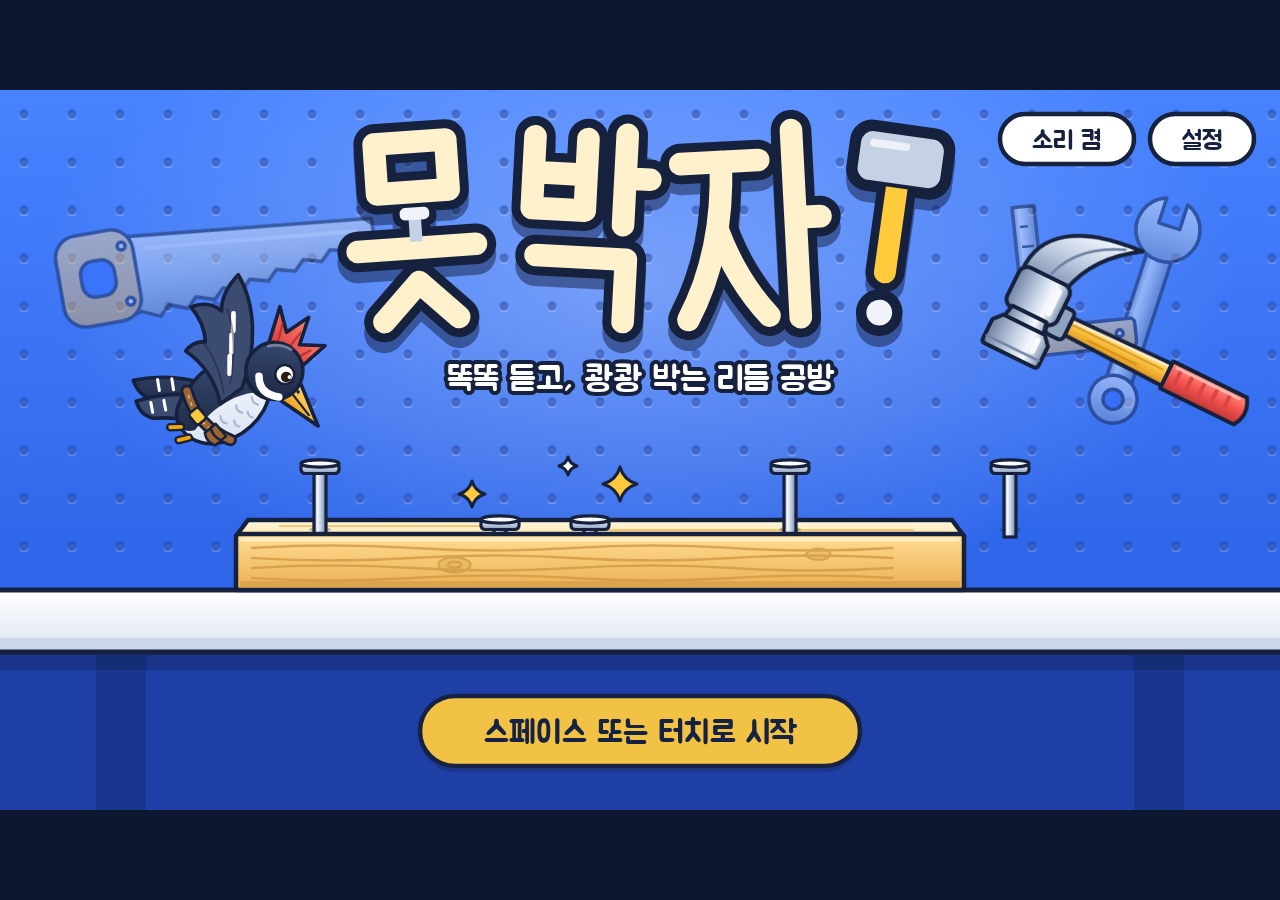
<file: index.html>
<!doctype html>
<html lang="ko">
<head>
<meta charset="utf-8">
<meta name="viewport" content="width=device-width, initial-scale=1, maximum-scale=1, user-scalable=no, viewport-fit=cover">
<title>못박자!</title>
<meta name="description" content="똑똑 듣고, 쾅쾅 박는 리듬 공방. 박자에 맞춰 못을 박는 원버튼 리듬게임.">
<meta name="theme-color" content="#2F6BFF">
<meta name="mobile-web-app-capable" content="yes">
<meta name="apple-mobile-web-app-capable" content="yes">
<meta name="apple-mobile-web-app-status-bar-style" content="black-translucent">
<meta name="apple-mobile-web-app-title" content="못박자!">
<link rel="manifest" href="manifest.json">
<link rel="icon" type="image/png" sizes="192x192" href="icons/icon-192.png">
<link rel="apple-touch-icon" href="icons/apple-touch-icon.png">
<link rel="preconnect" href="https://fonts.googleapis.com">
<link rel="preconnect" href="https://fonts.gstatic.com" crossorigin>
<link href="https://fonts.googleapis.com/css2?family=Jua&display=swap" rel="stylesheet">
<!-- 파일을 고치면 아래 ?v= 숫자와 sw.js 의 CACHE 번호를 함께 올린다. 그래야 기기에 남은 예전 파일과 섞이지 않는다 -->
<link rel="stylesheet" href="style.css?v=8">
</head>
<body>
<div id="app">
  <div id="frame">
    <!-- 배경은 #stage-bg 에 한 번만 그리고, 움직이는 것만 #stage 에 둔다. 흔들기는 #world 를 통째로 옮긴다 -->
    <div id="world">
      <svg id="stage-bg" xmlns="http://www.w3.org/2000/svg" viewBox="-40 -40 1360 800" width="1360" height="800"></svg>
      <svg id="stage-lines" xmlns="http://www.w3.org/2000/svg" viewBox="0 0 2800 720" width="1400" height="360"></svg>
      <svg id="stage" xmlns="http://www.w3.org/2000/svg" viewBox="0 0 1280 720" width="1280" height="720"></svg>
    </div>
    <div id="flash"></div>
    <div id="overlay"></div>
  </div>
</div>
<!-- 휴대폰을 세로로 들었을 때 -->
<div id="rotate"><div class="phone"></div><p>휴대폰을 가로로 돌려 주세요</p></div>
<script src="js/art.js?v=8"></script>
<script src="js/audio.js?v=8"></script>
<script src="js/charts.js?v=8"></script>
<script src="js/game.js?v=8"></script>
<script src="js/game2.js?v=8"></script>
<script src="js/ui.js?v=8"></script>
<script src="js/main.js?v=8"></script>
</body>
</html>
</file>
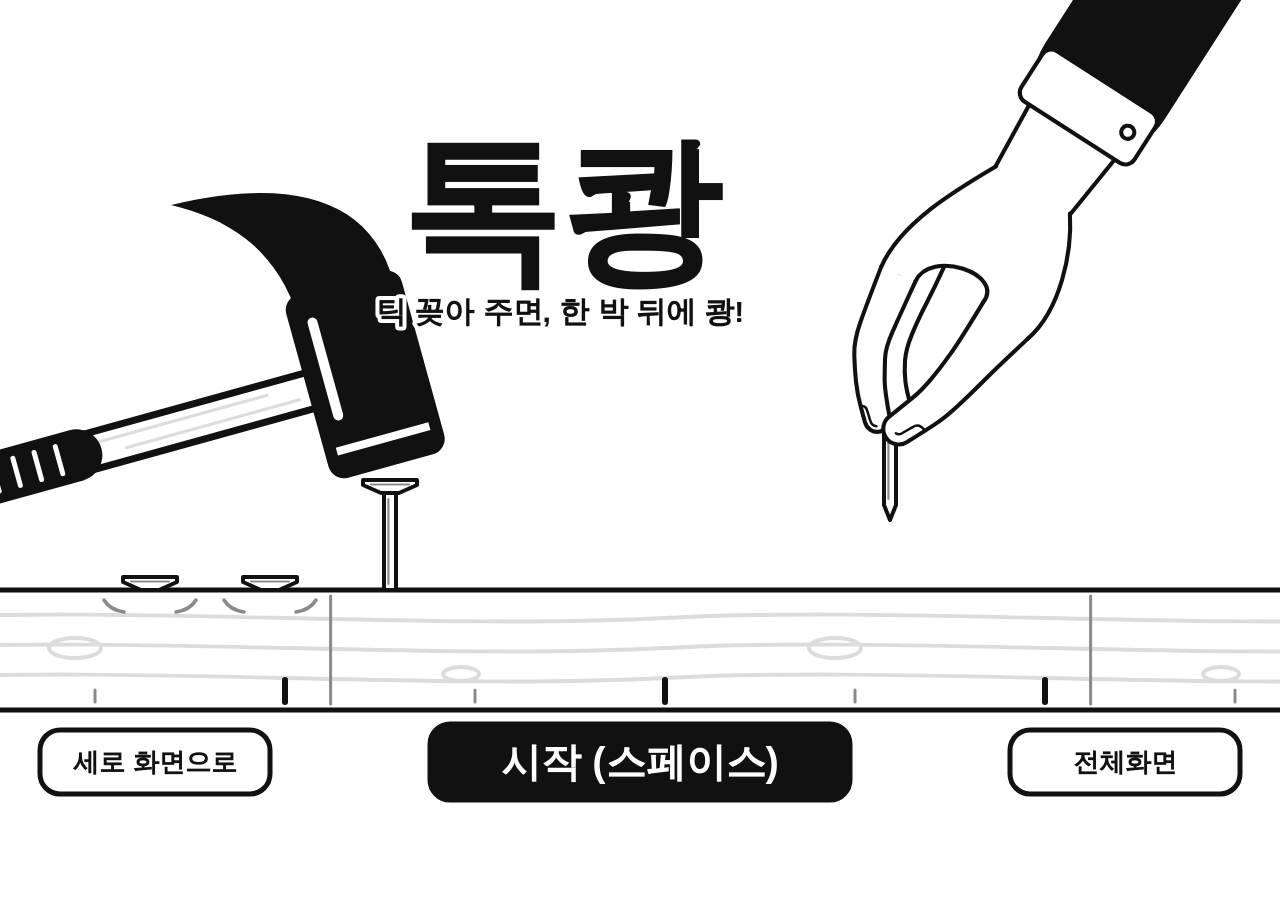
<file: tokkwang/index.html>
<!doctype html>
<html lang="ko">
<head>
<meta charset="utf-8">
<meta name="viewport" content="width=device-width, initial-scale=1, maximum-scale=1, user-scalable=no, viewport-fit=cover">
<title>톡쾅</title>
<meta name="description" content="손이 못을 꽂아 주면 한 박 뒤에 쾅! 원버튼 리듬게임 (가벼운 흑백판)">
<meta name="theme-color" content="#ffffff">
<meta name="mobile-web-app-capable" content="yes">
<meta name="apple-mobile-web-app-capable" content="yes">
<meta name="apple-mobile-web-app-title" content="톡쾅">
<!-- 홈 화면에 추가해서 열면 주소창 없이 꽉 찬 화면으로 열린다 (아이폰은 이 방법으로만 전체화면이 된다) -->
<meta name="apple-mobile-web-app-status-bar-style" content="black-translucent">
<link rel="manifest" href="manifest.json">
<link rel="apple-touch-icon" href="icon-180.png">
<link rel="icon" type="image/png" sizes="192x192" href="icon-192.png">
<style>
html, body { margin: 0; width: 100%; height: 100%; background: #fff; overflow: hidden; }
body { position: fixed; left: 0; top: 0; touch-action: none; -webkit-user-select: none; user-select: none; -webkit-touch-callout: none; -webkit-tap-highlight-color: transparent; }
canvas { position: absolute; left: 0; top: 0; display: block; touch-action: none; cursor: pointer; }
/* 노치·홈 막대가 차지하는 폭을 재는 자 (fit 이 읽는다) */
#sa { position: fixed; left: 0; top: 0; width: 0; height: 0; visibility: hidden; pointer-events: none; padding: env(safe-area-inset-top, 0px) env(safe-area-inset-right, 0px) env(safe-area-inset-bottom, 0px) env(safe-area-inset-left, 0px); }
</style>
</head>
<body>
<canvas id="c"></canvas>
<div id="sa"></div>
<script>
/* 톡쾅 — 가벼운 흑백 리듬게임 (파일 하나로 끝난다)
 *
 * 놀이: 오른쪽의 손이 흘러가는 판자에 못을 꽂는다("틱"). 판자는 한 박에 한 칸씩 왼쪽으로 흐르고,
 *       꽂힌 못이 한 박 뒤 망치 밑 동그라미에 오는 순간 화면을 눌러 내리친다("쾅"). 듣는 마디와 치는 마디를 따로 나누지 않는다.
 * 부수기 모드: 박자와 상관없이 마구 눌러 나무 바닥을 부수며 내려간다. 30초 동안 얼마나 깊이 가는지 겨룬다.
 *
 * 느린 휴대폰에서도 끊기지 않게 하려고 지키는 것:
 *  - 화면은 캔버스 한 장에 직접 그린다. 플레이 중에는 DOM·SVG·CSS 효과를 건드리지 않고, 글꼴·이미지도 내려받지 않는다
 *  - 소리는 시작할 때 미리 만들어 둔 짧은 녹음(버퍼)을 틀기만 한다. 반주는 네 마디짜리 녹음 하나를 되풀이한다
 *  - 못·손·망치의 위치는 모두 "지금 들리는 소리가 몇 박째인가"로만 계산한다. 화면이 잠깐 밀려도 박자와 어긋나지 않는다
 */
(function () {
  'use strict';

  /* ---------- 기본 ---------- */
  let W = 1280, H = 720;                                 // 그릴 때 쓰는 좌표: 가로 화면 1280×720, 세로 화면 720×1280 (layout 이 정한다)
  const TEST = /[?&]test\b/.test(location.search);       // 자동 검증용: 소리를 끄고, 창이 가려져도 돌게 타이머로 돌린다
  const SHOWFPS = /[?&]fps\b/.test(location.search);     // 주소 뒤에 ?fps 를 붙이면 플레이 중에 초당 화면 수를 보여 준다
  const TOUCH = 'ontouchstart' in window || navigator.maxTouchPoints > 0;
  /* 고정 주소(깃허브 페이지)에서는 브라우저가 예전 파일을 10분쯤 기억할 수 있다. 그래서 열릴 때 version.txt 를 새로 받아 보고,
   * 지금 파일(BUILD)보다 새 판이 올라와 있으면 주소 뒤에 ?v=새번호 를 붙여 한 번 다시 연다.
   * BUILD 는 올릴 때 tools/deploy.py 가 채운다. 내 컴퓨터에서 열 때는 'dev' 그대로라 아무 일도 하지 않는다 */
  const BUILD = '20261115-182757';
  if (BUILD !== 'dev' && !TEST && window.fetch) {
    fetch('version.txt?' + Date.now(), { cache: 'no-store' }).then((r) => (r.ok ? r.text() : '')).then((v) => {
      v = v.trim();
      const q = new URLSearchParams(location.search);
      if (!v || v === BUILD || q.get('v') === v) return;                     // 같은 판이거나, 이미 그 번호로 다시 열어 본 뒤면 그만둔다
      q.set('v', v);
      location.replace(location.pathname + '?' + q.toString() + location.hash);
    }).catch(() => null);
  }
  const INK = '#111', PAPER = '#fff', GRAY = '#8a8a8a', LIGHT = '#dcdcdc';
  const FONT = "-apple-system, BlinkMacSystemFont, 'Apple SD Gothic Neo', 'Malgun Gothic', 'Noto Sans KR', sans-serif";
  const cv = document.getElementById('c');
  const g = cv.getContext('2d', { alpha: false });
  const lerp = (a, b, u) => a + (b - a) * u;
  const clamp = (u) => (u < 0 ? 0 : u > 1 ? 1 : u);
  const easeOut = (u) => 1 - (1 - u) * (1 - u);

  const KEY = 'tokkwang.v2';                             // (v1 의 소리 끔 설정이 남아 소리가 안 나는 일이 없도록 새 이름으로 저장한다)
  const store = { best: {}, offset: 0, mute: false, hammer: 'basic', view: 'land', smash: {} };   // view: 'land' 가로 화면 / 'port' 세로 화면, smash: 부수기 모드의 망치별 최고 깊이
  try { Object.assign(store, JSON.parse(localStorage.getItem(KEY) || '{}')); } catch (e) { /* 저장을 못 쓰는 브라우저 */ }
  const save = () => { try { localStorage.setItem(KEY, JSON.stringify(store)); } catch (e) { /* 무시 */ } };

  /* ---------- 소리 ----------
   * 모든 소리를 숫자 계산으로 한 번만 만들어 버퍼에 담아 두고, 필요할 때 그 버퍼를 튼다. */
  const Au = (function () {
    let ctx = null, master = null, bus = null, wrapLen = 0;
    const B = {};

    // 되풀이 녹음을 만들 때는(wrapLen) 끝을 넘어가는 소리가 앞으로 돌아와 이어진다
    function put(d, i, v) { if (i < d.length) d[i] += v; else if (wrapLen && i - wrapLen < d.length) d[i - wrapLen] += v; }
    // 음 하나: f0 에서 f1 로 미끄러지며 사그라든다. shape 0 사인, 1 사각, 2 삼각. pw 가 클수록 빨리 사그라든다
    function tone(d, sr, at, dur, f0, f1, amp, shape, pw) {
      const i0 = Math.round(at * sr), n = Math.round(dur * sr), atk = 0.002 * sr, sweep = f1 !== f0, ratio = f1 / f0, p = pw || 2;
      let ph = 0;
      for (let i = 0; i < n; i++) {
        const u = i / n;
        ph += (6.283185307 * (sweep ? f0 * Math.pow(ratio, u) : f0)) / sr;
        let s = Math.sin(ph);
        if (shape === 1) s = s > 0 ? 0.55 : -0.55; else if (shape === 2) s = 0.6366 * Math.asin(s);
        put(d, i0 + i, s * (i < atk ? i / atk : 1) * Math.pow(1 - u, p) * amp);
      }
    }
    // 소음: bright 면 높은 소리("칫"), 아니면 둔한 소리("퍽")
    function hiss(d, sr, at, dur, amp, bright) {
      const i0 = Math.round(at * sr), n = Math.round(dur * sr);
      let prev = 0;
      for (let i = 0; i < n; i++) {
        const u = i / n, w = Math.random() * 2 - 1;
        put(d, i0 + i, (bright ? (w - prev) * 0.7 : (w + prev) * 0.5) * (1 - u) * (1 - u) * amp);
        prev = w;
      }
    }
    function make(dur, fn) {
      const sr = ctx.sampleRate, b = ctx.createBuffer(1, Math.max(1, Math.round(dur * sr)), sr), d = b.getChannelData(0);
      fn(d, sr);
      for (let i = 0; i < d.length; i++) d[i] = Math.tanh(d[i]);            // 넘치는 소리는 눌러 담는다 (타격음이 더 단단해진다)
      return b;
    }
    function makeSounds() {
      // 틱: 손이 못을 꽂는 소리. 맑고 짧다
      B.tik = make(0.08, (d, sr) => { tone(d, sr, 0, 0.035, 2300, 1900, 0.5); tone(d, sr, 0, 0.05, 940, 820, 0.35, 2); hiss(d, sr, 0, 0.008, 0.45, 1); });
      // 쾅: 맨 앞의 "딱" + 아주 낮은 울림 + 나무 "턱" + 쇠 "챙"
      const bang = (d, sr, v, ring) => {
        hiss(d, sr, 0, 0.006, 0.9 * v, 1);
        hiss(d, sr, 0, 0.03, 0.5 * v, 1);                                    // 갈라지는 "짝"
        tone(d, sr, 0, 0.3, 165, 36, 1.15 * v, 0, 1.6);
        tone(d, sr, 0, 0.1, 330, 190, 0.55 * v, 2);
        tone(d, sr, 0, 0.05, 640, 300, 0.4 * v, 2);                          // 나무 "톡"
        hiss(d, sr, 0, 0.06, 0.5 * v, 0);
        tone(d, sr, 0, 0.14, 2140, 2140, 0.13 * ring, 0, 3); tone(d, sr, 0, 0.11, 3270, 3270, 0.09 * ring, 0, 3); tone(d, sr, 0, 0.08, 4490, 4490, 0.05 * ring, 0, 3);
      };
      B.hitP = make(0.42, (d, sr) => { bang(d, sr, 1, 1); tone(d, sr, 0.012, 0.36, 1568, 1568, 0.16, 0, 3); tone(d, sr, 0.012, 0.3, 2349, 2349, 0.1, 0, 3); });   // 완벽: "딩"이 얹힌다
      B.hitG = make(0.32, (d, sr) => bang(d, sr, 0.8, 0.7));
      B.bad = make(0.26, (d, sr) => { hiss(d, sr, 0, 0.05, 0.4, 0); tone(d, sr, 0, 0.09, 240, 150, 0.6, 2); tone(d, sr, 0.04, 0.2, 380, 640, 0.22, 0, 1.5); });
      B.whiff = make(0.16, (d, sr) => { hiss(d, sr, 0, 0.09, 0.3, 1); tone(d, sr, 0.02, 0.12, 120, 70, 0.6, 2); hiss(d, sr, 0.02, 0.05, 0.35, 0); });
      // 5파운드 해머의 한 방: 더 낮고 길게 울린다
      B.boom = make(0.62, (d, sr) => { bang(d, sr, 1.15, 1); tone(d, sr, 0, 0.55, 110, 30, 0.9, 0, 1.3); hiss(d, sr, 0, 0.14, 0.45, 0); tone(d, sr, 0.012, 0.36, 1568, 1568, 0.12, 0, 3); });
      // 판자가 깨지는 소리: 쩍 갈라지고 우두둑 부서진다
      B.crack = make(0.5, (d, sr) => {
        hiss(d, sr, 0, 0.02, 1, 1); hiss(d, sr, 0.01, 0.2, 0.9, 0); tone(d, sr, 0, 0.26, 140, 40, 1, 0, 1.5); tone(d, sr, 0.02, 0.12, 520, 180, 0.4, 1, 2);
        for (let k = 0; k < 7; k++) hiss(d, sr, 0.04 + k * 0.032 + Math.random() * 0.012, 0.014, 0.65 - k * 0.06, 1);
      });
      // 뿅망치
      B.pyong = make(0.28, (d, sr) => { tone(d, sr, 0, 0.11, 520, 1500, 0.5, 0, 1.2); tone(d, sr, 0.1, 0.15, 1500, 900, 0.4, 0, 1.5); tone(d, sr, 0, 0.05, 260, 130, 0.5, 2); });
      // 시작 전에 세는 북채 소리
      B.stick = make(0.05, (d, sr) => { hiss(d, sr, 0, 0.012, 0.6, 1); tone(d, sr, 0, 0.035, 1250, 1100, 0.45, 2); });
      B.stickHi = make(0.05, (d, sr) => { hiss(d, sr, 0, 0.012, 0.6, 1); tone(d, sr, 0, 0.035, 1700, 1500, 0.5, 2); });
      B.combo = make(0.5, (d, sr) => { [783.99, 987.77, 1174.66, 1567.98].forEach((f, i) => tone(d, sr, i * 0.05, 0.3, f, f, 0.2, 2, 2.5)); });
      B.end = make(1.0, (d, sr) => { [440, 554.37, 659.25, 880, 1108.73].forEach((f, i) => { tone(d, sr, i * 0.08, 0.6, f, f, 0.26, 2, 2.2); tone(d, sr, i * 0.08, 0.3, f * 2, f * 2, 0.08); }); });
      B.ui = make(0.05, (d, sr) => { tone(d, sr, 0, 0.04, 1320, 1100, 0.3, 2); hiss(d, sr, 0, 0.006, 0.2, 1); });
    }
    /* 네 마디(열여섯 박)짜리 반주 한 바퀴: 북(쿵·탁·칫), 베이스, 엇박 건반, 짧은 가락. 마디마다 화음이 바뀐다.
     * 박 길이는 녹음 길이(표본 수)에서 거꾸로 구해 돌려준다. 그 값으로 박자를 세면 몇 바퀴를 돌아도 어긋나지 않는다 */
    function makeLoop(bpm, tr) {
      const sr = ctx.sampleRate, len = Math.round(((16 * 60) / bpm) * sr), spb = len / sr / 16;
      const b = ctx.createBuffer(1, len, sr), d = b.getChannelData(0);
      const st = (n) => Math.pow(2, n / 12), R = 110 * st(tr || 0);          // 으뜸음
      const chord = [0, -3, 5, 7], minor = [false, true, false, false];      // 마디마다 으뜸·버금딸림(단조)·딸림 쪽으로 옮겨 간다
      wrapLen = len;
      for (let bar = 0; bar < 4; bar++) {
        const o = bar * 4, root = R * st(chord[bar]), third = root * st(minor[bar] ? 3 : 4), fifth = root * st(7);
        [0, 1.5, 2].forEach((bt) => tone(d, sr, (o + bt) * spb, 0.2, 140, 44, 0.85, 0, 1.6));                     // 쿵
        if (bar === 3) tone(d, sr, (o + 3.5) * spb, 0.16, 140, 50, 0.6, 0, 1.6);
        [1, 3].forEach((bt) => { hiss(d, sr, (o + bt) * spb, 0.13, 0.42, 0); hiss(d, sr, (o + bt) * spb, 0.03, 0.4, 1); tone(d, sr, (o + bt) * spb, 0.07, 210, 170, 0.3, 2); });   // 탁
        for (let k = 0; k < 8; k++) hiss(d, sr, (o + k / 2) * spb, k % 2 ? 0.02 : 0.03, k % 2 ? 0.09 : 0.15, 1);   // 칫칫
        const bass = (bt, f, v, dur) => tone(d, sr, (o + bt) * spb, dur || Math.min(0.3, spb * 0.8), f, f, 0.34 * (v || 1), 2, 1.3);
        bass(0, root); bass(1, root * 2, 0.7, 0.12); bass(1.5, root, 0.9); bass(2.5, fifth, 0.8); bass(3, root * 2, 0.7, 0.12); bass(3.5, bar === 3 ? fifth * st(2) : fifth, 0.8);
        [0.5, 1.5, 2.5, 3.5].forEach((bt) => [root * 2, third * 2, fifth * 2].forEach((f) => tone(d, sr, (o + bt) * spb, 0.11, f, f, 0.055, 0, 1.5)));   // 건반
      }
      const lead = (bt, n, v) => { const f = R * 4 * st(n); tone(d, sr, bt * spb, 0.22, f, f, 0.1 * (v || 1), 0, 2.5); tone(d, sr, bt * spb, 0.05, f * 4, f * 4, 0.03); };
      lead(6, 7); lead(6.5, 9); lead(7, 12); lead(7.5, 9, 0.8);              // 둘째 마디 끝의 물음
      lead(14, 12); lead(14.5, 9); lead(15, 7); lead(15.5, 4, 0.8);          // 넷째 마디 끝의 대답
      wrapLen = 0;
      for (let i = 0; i < len; i++) d[i] = Math.tanh(d[i] * 0.8);
      return { buffer: b, spb };
    }
    let probe = null, tag = null;
    function newBus() {
      if (bus) { try { bus.disconnect(); } catch (e) { /* 이미 끊김 */ } }
      bus = ctx.createGain();
      bus.connect(master);
      if (probe) bus.connect(probe);
    }
    function ensure() {
      if (ctx) return true;
      const AC = window.AudioContext || window.webkitAudioContext;
      if (!AC) return false;
      try { if (navigator.audioSession) navigator.audioSession.type = 'playback'; } catch (e) { /* 아이폰: 무음 스위치가 켜져 있어도 소리가 나게 */ }
      try { ctx = new AC({ latencyHint: 'interactive' }); } catch (e) { ctx = new AC(); }
      ctx.onstatechange = () => { dirty = true; };                           // 소리 장치가 켜지고 꺼지면 메뉴의 상태 글을 다시 그린다
      master = ctx.createGain();
      master.gain.value = store.mute || TEST ? 0 : 0.9;
      try {                                                                  // 반주와 타격음이 겹쳐 소리가 넘치면 눌러 준다 (찢어지는 소리 방지)
        const comp = ctx.createDynamicsCompressor();
        comp.threshold.value = -10; comp.knee.value = 10; comp.ratio.value = 8; comp.attack.value = 0.003; comp.release.value = 0.12;
        master.connect(comp);
        comp.connect(ctx.destination);
      } catch (e) { master.connect(ctx.destination); }
      newBus();
      makeSounds();
      return true;
    }
    /* 예전 아이폰(audioSession 이 없는 iOS)은 무음 스위치가 켜져 있으면 웹 오디오가 안 들린다.
     * 소리 없는 <audio> 를 틀어 두면 "매체 재생"으로 바뀌어 들린다. 아이폰·아이패드에서만, 한 번만 한다 */
    function silentTag() {
      const ios = /iP(hone|ad|od)/.test(navigator.userAgent) || (navigator.platform === 'MacIntel' && navigator.maxTouchPoints > 1);
      if (tag || TEST || !ios || navigator.audioSession) return;
      try {
        const n = 8000, buf = new ArrayBuffer(44 + n), v = new DataView(buf);
        const str = (o, s) => { for (let i = 0; i < s.length; i++) v.setUint8(o + i, s.charCodeAt(i)); };
        str(0, 'RIFF'); v.setUint32(4, 36 + n, true); str(8, 'WAVEfmt '); v.setUint32(16, 16, true); v.setUint16(20, 1, true); v.setUint16(22, 1, true);
        v.setUint32(24, 8000, true); v.setUint32(28, 8000, true); v.setUint16(32, 1, true); v.setUint16(34, 8, true); str(36, 'data'); v.setUint32(40, n, true);
        for (let i = 0; i < n; i++) v.setUint8(44 + i, 128);                 // 8비트 무음
        tag = document.createElement('audio');
        tag.src = URL.createObjectURL(new Blob([buf], { type: 'audio/wav' }));
        tag.loop = true;
        tag.setAttribute('playsinline', '');
        tag.setAttribute('x-webkit-airplay', 'deny');
        const p = tag.play();
        if (p && p.catch) p.catch(() => { tag = null; });
      } catch (e) { tag = null; }
    }
    return {
      makeLoop,
      unlock() {                                                             // 누르기·떼기·클릭 때마다 부른다: 소리 장치는 사람이 화면을 건드린 순간에만 켤 수 있다
        if (!ensure()) return;
        silentTag();
        if (ctx.state === 'running') return;
        ctx.resume();
        try {                                                                // 예전 아이폰은 이때 소리를 하나 틀어 줘야 깨어난다 (소리 없는 한 점짜리)
          const s = ctx.createBufferSource();
          s.buffer = ctx.createBuffer(1, 1, 22050);
          s.connect(ctx.destination);
          s.start(0);
        } catch (e) { /* 무시 */ }
      },
      at(name, t, vol) {                                                     // 정해진 시각에 한 번 (t 가 없으면 지금)
        if (!ctx) return;
        const s = ctx.createBufferSource();
        s.buffer = B[name];
        if (vol != null) { const gn = ctx.createGain(); gn.gain.value = vol; s.connect(gn); gn.connect(bus); } else s.connect(bus);
        s.start(t || 0);
      },
      loop(buffer, t, tEnd) {                                                // 반주: 타격음보다 작게 깐다
        const s = ctx.createBufferSource(), gn = ctx.createGain();
        gn.gain.value = 0.7;
        s.buffer = buffer; s.loop = true;
        s.connect(gn); gn.connect(bus);
        s.start(t); s.stop(tEnd);
      },
      hush() { if (ctx) newBus(); },                                         // 예약해 둔 소리를 모두 끊는다
      setMute(m) { if (master) master.gain.value = m || TEST ? 0 : 0.9; },
      now() { return ctx.currentTime; },
      latency() { return ctx.outputLatency || ctx.baseLatency || (TOUCH ? 0.02 : 0); },
      suspend() { if (ctx) ctx.suspend(); },
      resume() { if (ctx) ctx.resume(); },
      get state() { return ctx ? ctx.state : 'none'; },
      level() {                                                              // 검증용: 지금 흘러나가는 소리의 세기 (스피커로는 내지 않고 잰다)
        if (!ensure()) return -1;
        if (!probe) { probe = ctx.createAnalyser(); probe.fftSize = 2048; bus.connect(probe); }
        const d = new Float32Array(probe.fftSize);
        probe.getFloatTimeDomainData(d);
        let pk = 0;
        for (let i = 0; i < d.length; i++) { const a = d[i] < 0 ? -d[i] : d[i]; if (a > pk) pk = a; }
        return +pk.toFixed(3);
      },
      info() {                                                              // 검증용: 만들어 둔 소리마다 길이·가장 큰 값·평균 세기
        if (!ensure()) return null;
        const stat = (b) => { const d = b.getChannelData(0); let pk = 0, sq = 0, bad = 0; for (let i = 0; i < d.length; i++) { const v = d[i]; if (v !== v) bad++; const a = v < 0 ? -v : v; if (a > pk) pk = a; sq += v * v; } return [+(d.length / b.sampleRate).toFixed(3), +pk.toFixed(2), +Math.sqrt(sq / d.length).toFixed(3), bad]; };
        const out = {};
        Object.keys(B).forEach((k) => { out[k] = stat(B[k]); });
        const lp = makeLoop(100, 0);
        out.loop100 = stat(lp.buffer).concat(+lp.spb.toFixed(5));
        return out;
      },
      get ctx() { return ctx; },
      get running() { return !!ctx && ctx.state === 'running'; }
    };
  })();

  /* ---------- 스테이지 ----------
   * 한 마디는 문자열 하나. 띄어 쓴 네 묶음이 1·2·3·4박이고, 묶음 안의 글자 수만큼 그 박을 똑같이 나눈다. x = 손이 못을 꽂는 자리, - = 쉼.
   *   'x' 정박 / 'xx' 반 박 둘 / '-x' 엇박 / 'xxx' 셋잇단 / 'xx--' 반의 반 박 둘.   꽂은 못은 언제나 정확히 한 박 뒤에 친다 */
  const HOW = TOUCH ? '화면을 톡' : '스페이스';
  const STAGES = [
    { id: 'p', name: '연습', sub: '천천히 배우기', bpm: 88, tr: 0, practice: true,
      bars: ['x - x -', 'x - x -', 'x - - -', 'xx - x -', 'x - xx -', 'xx - xx -'],
      caps: ['손이 못을 꽂으면("틱") 한 박 뒤에 쾅!', '못이 망치 밑 동그라미에 오는 순간 ' + HOW, '하나만 올 때도 있어요', '빨리 두 개를 꽂으면, 똑같이 빨리 두 번', '틱, 틱틱 → 쾅, 쾅쾅', '잘했어요! 다음은 1단계'] },
    { id: 's1', name: '1단계', sub: '또박또박', bpm: 100, tr: 0,
      bars: ['x - x -', 'x - x -', 'xx - x -', 'x - xx -', 'x - x -', 'xx - xx -', 'x - x -', 'xx - xx -',
        'x - - -', 'xx - x -', 'x - xx -', 'xx - xx -', 'x - x -', 'xx - xx -', 'xx - xx -', 'x - - -'] },
    { id: 's2', name: '2단계', sub: '이어 치기', bpm: 112, tr: 3,
      bars: ['x - x -', 'x x - -', 'x x x -', 'xx - x -', '-x - x -', 'x x x x', '- - xx -', '-x - -x -',
        'x x xx -', 'xx - xx -', 'x -x x -', 'x x x x', 'xx x - -', '-x -x - -', 'x x xx -', 'x - - -'] },
    { id: 's3', name: '3단계', sub: '잰걸음', bpm: 126, tr: 5,
      bars: ['xx - xx -', 'x x x x', 'xxx - x -', 'x - xxx -', 'xx-- - x -', 'x x xx xx', '-x x -x x', 'xxx - xxx -',
        'xx xx - -', 'x -x xx -', 'xx-- - xx-- -', 'x x x xx', 'xxx x xxx -', '-x -x -x -', 'xx xx xx -', 'x - - -'] },
    { id: 's4', name: '4단계', sub: '불망치', bpm: 140, tr: 7,
      bars: ['x x x x', 'xx - xx -', 'xx x xx x', 'xxx - xxx -', '-x -x x x', 'xx xx - xx', 'x xxx x -', 'xx-- x xx-- x',
        '-x xx -x xx', 'xxx xxx - -', 'x x xx xx', 'xx -x xx -x', 'xxx x xx x', 'xx xx xx -', 'xxx xxx xxx -', 'x - - -'] }
  ];
  const stageById = (id) => (id === 'smash' ? SMASH : STAGES.filter((s) => s.id === id)[0]);   // 'smash' = 부수기 모드
  function parse(bar) {                                  // 한 마디 → 못을 꽂는 박 위치들
    const out = [];
    bar.split(' ').forEach((grp, beat) => { for (let k = 0; k < grp.length; k++) if (grp[k] === 'x') out.push(beat + k / grp.length); });
    return out;
  }

  /* ---------- 망치 ----------
   * 스테이지에 합격하면(need) 새 망치가 열린다.
   * win = 판정 폭의 배수(클수록 맞히기 쉽다), pow = 흔들림과 파편의 세기, crack = 잘못 쳤을 때 판자가 상하는 정도(0 멀쩡, 1 금이 간다, 2 박살 난다),
   * smash = 부수기 모드에서 한 번 칠 때 판자를 깎는 힘(판자 한 장의 단단함은 6) */
  const HAMMERS = [
    { id: 'basic', name: '기본 망치', desc: '손에 익은\n보통 망치', win: 1, pow: 1, crack: 0, need: null, smash: 3 },
    { id: 'slim', name: '좁은 망치', desc: '머리가 좁아서\n정확히 쳐야 해요', win: 0.75, pow: 0.8, crack: 0, need: 's1', smash: 2 },
    { id: 'big', name: '큰 망치', desc: '맞히기 쉬워요.\n잘못 치면 금이 쩍!', win: 1.3, pow: 1.3, crack: 1, need: 's2', smash: 4 },
    { id: 'sledge', name: '5파운드 해머', desc: '묵직한 한 방!\n잘못 치면 판자가 박살', win: 1, pow: 1.9, crack: 2, need: 's3', smash: 6 },
    { id: 'toy', name: '뿅망치', desc: '뿅! 소리가 나는\n장난감 망치', win: 1.15, pow: 0.7, crack: 0, need: 's4', smash: 1 }
  ];
  const unlocked = (h) => !h.need || (!!store.best[h.need] && store.best[h.need].grade !== 'F');
  const rawHammer = (id) => HAMMERS.filter((h) => h.id === id)[0] || HAMMERS[0];
  const hammerById = (id) => { const h = rawHammer(id); return unlocked(h) ? h : HAMMERS[0]; };   // 아직 안 열린 망치면 기본 망치

  /* ---------- 한 판 ---------- */
  const INTRO = 4;                                       // 시작 전에 세는 박
  const TAIL = 2;                                        // 마지막 마디 뒤의 여유
  const OUTRO = 2.5;                                     // 끝나고 결과 화면까지
  const LAG = 1;                                         // 꽂은 뒤 몇 박 뒤에 치는가
  const WIN = { perfect: 0.055, good: 0.11, bad: 0.17 }; // 판정 폭(초)
  const PTS = { perfect: 100, good: 60, bad: 20, miss: 0 };
  const MILES = [10, 20, 30, 50, 75, 100];
  // 배치: 판자는 한 박에 D 만큼 왼쪽으로 흐른다. 손은 PX 에서 꽂고, 망치는 그보다 한 박 거리 왼쪽인 SX 를 내리친다
  const BH = 120;                                        // 판자 두께
  const NH = 110;                                        // 서 있는 못의 길이
  const UPA = -0.62;                                   // 망치를 들고 있는 각도
  const DOWNA = { perfect: 0, good: -0.065, bad: -0.125, whiff: 0.025 };   // 내리친 각도: 덜 박을수록 덜 내려간다
  const REST = 150;                                      // 손이 쉬는 높이
  /* 가로 화면과 세로 화면은 자리가 다르다. layout(세로인가)이 한꺼번에 정한다 (fit 이 부른다).
   * 세로 화면은 폭이 좁아서 한 박 거리(D)를 조금 줄이고, 장면을 가운데보다 위에 두어 아래쪽을 엄지가 누를 자리로 비운다 */
  let PORT = false;                                      // 지금 세로 화면 배치인가
  let PY, SX, D, PX, TILE, HPX, HPY, MIDX, PBX, PBY;
  function layout(port) {
    PORT = port;
    W = port ? 720 : 1280;
    H = port ? 1280 : 720;
    PY = port ? 780 : 500;                               // 판자 윗면
    SX = port ? 220 : 380;                               // 망치가 내리치는 자리
    D = port ? 320 : 380;                                // 한 박에 판자가 흐르는 거리
    PX = SX + D * LAG;                                   // 손이 못을 꽂는 자리
    TILE = D * 2;                                        // 나뭇결이 되풀이되는 폭
    HPX = SX - 400;                                      // 망치 자루 끝(도는 축)
    HPY = PY - 14 - 94;
    MIDX = port ? 360 : 560;                             // 점수·큰 글자의 가운데 (가로 화면은 망치와 손 사이의 빈 자리)
    PBX = port ? 24 : 1160;                              // 멈춤 단추: 가로 화면은 오른쪽 아래, 세로 화면은 엄지가 닿지 않는 왼쪽 위
    PBY = port ? 24 : 640;
  }
  layout(store.view === 'port');

  let S = null;                                          // 지금 판
  let screen = 'title', dirty = true, newBest = false, menuAt = 0;

  function botErr(bot) {
    return bot === 'good' ? (Math.random() < 0.5 ? -0.08 : 0.08) : bot === 'late' ? 0.13 : bot === 'later' ? 0.18 : bot === 'sloppy' ? (Math.random() * 2 - 1) * 0.16 : 0;
  }

  /* 판을 차린다. opt.virtual = 화면·소리 없이 계산으로만 돌릴 때, opt.bot = 자동으로 치는 손(perfect|good|late|sloppy|none) */
  function begin(stage, opt) {
    if (stage.smash) { beginSmash(stage, opt); return; } // 부수기 모드는 판 차림이 따로 있다
    opt = opt || {};
    if (Au.ctx) Au.hush();
    const audio = !opt.virtual && Au.running;
    let spb = 60 / stage.bpm, loop = null;
    if (audio) { loop = Au.makeLoop(stage.bpm, stage.tr); spb = loop.spb; }
    const notes = [];
    stage.bars.forEach((bar, i) => parse(bar).forEach((tb) => {
      const cb = INTRO + i * 4 + tb;
      notes.push({ cue: cb * spb, hit: (cb + LAG) * spb, q: null, dir: 1, err: botErr(opt.bot) });
    }));
    const hm = opt.hammer ? rawHammer(opt.hammer) : hammerById(store.hammer);   // 이번 판에 쓸 망치
    S = {
      hm, win: { perfect: WIN.perfect * hm.win, good: WIN.good * hm.win, bad: WIN.bad * hm.win }, marks: [], scareAt: -9, hopAt: -9, broken: 0,
      stage, spb, notes, bars: stage.bars.length, end: INTRO + stage.bars.length * 4 + TAIL, practice: !!stage.practice,
      virtual: !!opt.virtual, bot: opt.bot || null, audio, t0: 0, base: 0, frozen: null, paused: false, done: false, ended: false,
      lo: 0, sched: 0, ci: 0, vis: 0, score: 0, max: stage.practice ? 0 : notes.length * 100, combo: 0, maxCombo: 0, comboAt: -9,
      counts: { perfect: 0, good: 0, bad: 0, miss: 0 }, whiffs: 0, presses: 0,
      fx: [], strike: null, shakeAt: -9, shakeAmp: 0, zoom: 0, dipAt: -9, dipAmp: 0, res: null
    };
    if (audio) {
      S.t0 = Au.now() + 0.3;                                                 // 0박이 울리는 소리 시계 시각
      for (let k = 0; k < 4; k++) Au.at(k === 3 ? 'stickHi' : 'stick', S.t0 + k * spb);
      Au.loop(loop.buffer, S.t0 + INTRO * spb, S.t0 + S.end * spb);
      Au.at('end', S.t0 + S.end * spb);
    } else if (!opt.virtual) S.base = performance.now() / 1000 + 0.3;
  }

  /* 지금 들리는 소리가 0박에서 몇 초 지났는가 */
  function now() {
    if (S.frozen != null) return S.frozen;
    return S.audio ? Au.now() - Au.latency() - store.offset / 1000 - S.t0 : performance.now() / 1000 - S.base;
  }
  /* 곧 나올 "틱"을 미리 예약한다 */
  function schedule() {
    if (!S.audio) return;
    const horizon = Au.now() + 1.2;
    while (S.sched < S.notes.length && S.t0 + S.notes[S.sched].cue < horizon) Au.at('tik', S.t0 + S.notes[S.sched++].cue, 1.25);
  }
  const sfx = (name, vol) => { if (S.audio) Au.at(name, 0, vol); };
  const buzz = (ms) => { if (!S.virtual && !S.bot && navigator.vibrate) { try { navigator.vibrate(ms); } catch (e) { /* 무시 */ } } };

  function breakCombo(t) {
    if (S.combo >= 10) S.fx.push({ type: 2, str: '콤보 끊김', t, life: 0.7, c: GRAY });
    S.combo = 0;
  }
  function chips(t, n) {                                 // 튀는 나뭇조각
    if (lite) n = Math.ceil(n / 2);
    const parts = [];
    for (let k = 0; k < n; k++) parts.push({ vx: (Math.random() - 0.5) * 760, vy: -(260 + Math.random() * 420), rot: (Math.random() - 0.5) * 30, a: Math.random() * 3 });
    S.fx.push({ type: 3, t, life: 0.55, parts });
  }
  /* 무거운 망치로 잘못 쳤다: 판자에 금이 가거나(1) 박살 난다(2). 자국은 판자에 남아 함께 흘러간다 */
  function wreck(t, level) {
    const pts = [];                                      // 깨진 자리의 들쭉날쭉한 모양 (칠 때마다 다르다)
    for (let k = 0; k < 9; k++) pts.push(Math.random());
    S.marks.push({ t, level, pts });
    S.shakeAt = t;
    S.dipAt = t;
    if (level > 1) {
      const parts = [];
      for (let k = 0; k < (lite ? 5 : 9); k++) parts.push({ vx: (Math.random() - 0.5) * 900, vy: -(300 + Math.random() * 560), rot: (Math.random() - 0.5) * 22, a: Math.random() * 3, w: 16 + Math.random() * 26, h: 8 + Math.random() * 10 });
      S.fx.push({ type: 7, t, life: 0.8, parts }, { type: 6, str: '우지끈!', t, life: 0.6, size: 92 });
      S.shakeAmp = 20; S.zoom = 0.05; S.dipAmp = 22;
      S.scareAt = t;                                     // 손이 깜짝 놀란다
      S.broken++;
      sfx('crack'); buzz(40);
    } else {
      S.fx.push({ type: 6, str: '쩍!', t, life: 0.45, size: 72 });
      S.shakeAmp = 9; S.zoom = 0.015; S.dipAmp = 10;
      sfx('crack', 0.55); buzz(20);
    }
  }
  function judge(n, q, t) {
    for (let k = S.fx.length - 1; k >= 0; k--) if (S.fx[k].type === 0 || S.fx[k].type === 6) S.fx.splice(k, 1);   // 앞 판정 글자가 남아 있으면 지운다 (빠른 못에서 글자가 겹치지 않게)
    const h = S.hm, toy = h.id === 'toy', heavy = h.id === 'sledge';
    n.q = q;
    n.dir = t >= n.hit ? 1 : -1;                         // 늦게 치면 오른쪽으로, 빨리 치면 왼쪽으로 기운다
    if (!S.practice) { S.counts[q]++; S.score += PTS[q]; }
    if (q === 'miss') {
      breakCombo(t);
      S.fx.push({ type: 0, str: '놓침', t, life: 0.5, size: 40, c: GRAY });
      return;
    }
    S.strike = { t, q, seen: false, at: 0 };
    S.shakeAt = t;
    S.dipAt = t;
    const side = n.dir > 0 ? '늦음' : '빠름';
    if (q === 'perfect') {
      S.shakeAmp = 13 * h.pow; S.zoom = 0.04 * Math.min(1.5, h.pow); S.dipAmp = 12 * h.pow;
      sfx(toy ? 'pyong' : heavy ? 'boom' : 'hitP'); buzz(18);
      S.fx.push({ type: 1, under: true, t, life: 0.13, r: 150 * (0.7 + 0.3 * h.pow), rot: Math.random() * 6 }, { type: 5, under: true, t, life: 0.12, rot: Math.random() * 6 },
        { type: 4, under: true, t, life: 0.3 }, { type: 6, str: toy ? '뿅!' : heavy ? '콰앙!' : '쾅!', t, life: 0.42, size: heavy ? 122 : 104 }, { type: 0, str: '완벽!', t, life: 0.5, size: 50 });
      chips(t, Math.round(9 * h.pow));
      if (heavy) S.hopAt = t;                            // 묵직한 한 방에 서 있는 못들이 들썩인다
    } else if (q === 'good') {
      S.shakeAmp = 7 * h.pow; S.zoom = 0.02 * Math.min(1.5, h.pow); S.dipAmp = 7 * h.pow;
      sfx(toy ? 'pyong' : 'hitG', toy ? 0.7 : undefined); buzz(10);
      S.fx.push({ type: 1, under: true, t, life: 0.11, r: 100 * (0.7 + 0.3 * h.pow), rot: Math.random() * 6 }, { type: 4, under: true, t, life: 0.3 },
        { type: 6, str: toy ? '뿅' : '쿵', t, life: 0.36, size: 76 }, { type: 0, str: '좋아 · ' + side, t, life: 0.5, size: 42 });
      chips(t, Math.round(4 * h.pow));
    } else {
      S.shakeAmp = 3; S.zoom = 0; S.dipAmp = 3;
      sfx('bad');
      S.fx.push({ type: 0, str: '삐끗 · ' + side, t, life: 0.5, size: 42 });
      if (h.crack) wreck(t, h.crack);                    // 무거운 망치로 삐끗하면 판자가 상한다
    }
    if (q === 'bad') { breakCombo(t); return; }
    S.combo++;
    S.comboAt = t;
    if (S.combo > S.maxCombo) S.maxCombo = S.combo;
    if (MILES.indexOf(S.combo) >= 0) { S.fx.push({ type: 2, str: S.combo + ' 콤보!', t, life: 0.8 }); sfx('combo'); }
  }
  const grade = (d) => (d <= S.win.perfect ? 'perfect' : d <= S.win.good ? 'good' : d <= S.win.bad ? 'bad' : null);

  /* 눌렀다. t = 누른 순간(0박에서 몇 초) */
  function press(t) {
    if (!S || S.done) return;
    S.presses++;
    if (S.sm) { smashHit(t); return; }                   // 부수기 모드: 누를 때마다 바닥을 친다
    const win = S.win;
    let first = null, best = null, bestD = 9;
    for (let k = S.lo; k < S.notes.length; k++) {
      const n = S.notes[k];
      if (n.q) continue;
      const d = t - n.hit;
      if (d < -win.bad) break;
      const ad = Math.abs(d);
      if (ad <= win.bad) { if (!first) first = n; if (ad < bestD) { best = n; bestD = ad; } }
    }
    // 빠른 못이 이어질 때: 앞 못이 '좋아' 안에 들면 앞 못부터 맞힌 것으로 본다
    if (first && first !== best && Math.abs(t - first.hit) <= win.good) { best = first; bestD = Math.abs(t - first.hit); }
    if (best) { judge(best, grade(bestD), t); return; }
    S.whiffs++;                                          // 헛손질: 맨 판자를 친다
    S.strike = { t, q: 'whiff', seen: false, at: 0 };
    S.shakeAt = t; S.shakeAmp = 3; S.zoom = 0; S.dipAt = t; S.dipAmp = 4;
    S.fx.push({ type: 4, under: true, t, life: 0.25 });
    if (S.hm.crack) wreck(t, S.hm.crack); else sfx('whiff');
    if (t >= INTRO * S.spb) breakCombo(t);
  }

  function advance(t) {
    while (S.lo < S.notes.length && S.notes[S.lo].q) S.lo++;
    for (let k = S.lo; k < S.notes.length; k++) {
      const n = S.notes[k];
      if (n.q) continue;
      if (n.hit - t > 1) break;
      if (S.bot && S.bot !== 'none' && t >= n.hit + n.err) { press(n.hit + n.err); continue; }
      if (t > n.hit + S.win.bad) judge(n, 'miss', t);
    }
    const b = t / S.spb;
    if (b >= S.end && !S.ended) { S.ended = true; S.fx.push({ type: 2, str: '끝!', t, life: 1.1 }); }
    if (b >= S.end + OUTRO && !S.done) finish();
  }

  function finish() {
    S.done = true;
    const acc = S.max ? S.score / S.max : 0;
    S.res = {
      id: S.stage.id, practice: S.practice, score: S.score, max: S.max, acc, counts: S.counts, maxCombo: S.maxCombo, whiffs: S.whiffs, presses: S.presses,
      broken: S.broken, unlocked: null, grade: acc >= 0.9 ? 'S' : acc >= 0.6 ? 'A' : 'F'
    };
    if (S.virtual) return;
    if (!S.practice && !S.bot) record();
    go('result');
  }
  /* 기록을 남긴다. 이 스테이지에 처음 합격했으면, 그 합격으로 열리는 망치를 결과 화면에서 알려 준다 */
  function record() {
    const acc = S.res.acc, prev = store.best[S.stage.id], had = !!prev && prev.grade !== 'F';
    if (!prev || acc > prev.acc) { newBest = !!prev; store.best[S.stage.id] = { acc, grade: S.res.grade }; save(); }
    if (!had && S.res.grade !== 'F') S.res.unlocked = HAMMERS.filter((h) => h.need === S.stage.id)[0] || null;
  }

  /* ---------- 그리기 도구 ---------- */
  let V = { rot: false, s: 1, dpr: 1, cw: 0, ox: 0, oy: 0 }, fontKey = '';
  /* 느린 기기 대비: 플레이 중 화면 간격을 잰다(pace). 계속 느리면 먼저 가장 가볍게(화소 1배, 나뭇결·파편 줄임) 그려 본다.
   * 그래도 그대로면 기기가 느린 것이 아니라 화면 수가 묶여 있는 것(휴대폰 절전 모드는 초당 30장으로 묶는다)이라 원래 화질로 되돌리고,
   * 빨라졌으면 중간(1.5배)을 한 번 더 시험해서 버티는 쪽에 자리 잡는다. probe: 0 처음 화질 · 1 가장 가볍게 시험 · 2 중간 시험 · 3 정해짐 */
  let dprCap = 2, lite = false, avg = 16.7, lastT = 0, slow = 0, seen = 0, probe = 0;
  function quality(cap, li) { dprCap = cap; lite = li; slow = 0; seen = 0; fit(); }
  function pace(ms, force) {
    const dt = ms - lastT;
    lastT = ms;
    if (dt <= 0 || dt > 250) return;                     // 멈췄다 돌아온 직후는 세지 않는다
    avg += (dt - avg) * 0.08;
    if ((TEST && !force) || probe > 2) return;           // 자동 검증 때는 화질을 건드리지 않는다 (force = 이 장치 자체를 시험할 때)
    const bad = avg > 26;                                // 초당 38장 아래
    seen++;
    if (probe === 0) {
      slow = bad ? slow + 1 : 0;                         // 느린 화면이 한동안(90장) 이어지면 시험을 시작한다
      if (slow > 90) { probe = 1; quality(1, true); }
    } else if (seen > 100) {                             // 바꾼 뒤 100장쯤 지켜보고 정한다
      if (probe === 1) {
        if (bad) { probe = 3; quality(2, false); } else { probe = 2; quality(1.5, false); }
      } else { probe = 3; if (bad) quality(1, true); }
    }
  }
  const sa = document.getElementById('sa');
  function fit() {
    const cw = window.innerWidth, ch = window.innerHeight, dpr = Math.min(window.devicePixelRatio || 1, dprCap);   // 화소는 2배까지만: 더 촘촘해 봐야 느려지기만 한다
    cv.style.width = cw + 'px';
    cv.style.height = ch + 'px';
    cv.width = Math.round(cw * dpr);
    cv.height = Math.round(ch * dpr);
    layout(store.view === 'port');
    // 가로 화면인데 휴대폰을 세로로 들고 있으면 90도 돌려 그린다(폰만 눕히면 된다). 세로 화면은 돌리지 않고, 화면이 넓으면 가운데에 세워 그린다
    const rot = TOUCH && !PORT && ch > cw;
    // 노치·홈 막대를 피한 안쪽에 맞춘다 (홈 화면에서 연 전체화면에서는 화면 끝까지가 그릴 자리라서 필요하다)
    const cs = getComputedStyle(sa), it = parseFloat(cs.paddingTop) || 0, ir = parseFloat(cs.paddingRight) || 0, ib = parseFloat(cs.paddingBottom) || 0, il = parseFloat(cs.paddingLeft) || 0;
    const aw = cw - il - ir, ah = ch - it - ib, vw = rot ? ah : aw, vh = rot ? aw : ah, s = Math.min(vw / W, vh / H);
    // ox = 그림의 가로축이 시작하는 자리, oy = 세로축이 시작하는 자리. 돌려 그릴 때는 가로축이 화면 위에서 아래로, 세로축이 화면 오른쪽에서 왼쪽으로 간다
    V = { rot, s, dpr, cw, ox: (rot ? it : il) + (vw - W * s) / 2, oy: (rot ? ir : it) + (vh - H * s) / 2 };
    fontKey = '';
    dirty = true;
  }
  /* 그리는 좌표(1280×720)를 화면에 맞춘다. 휴대폰을 세로로 들고 있으면 90도 돌려 그려서, 폰만 눕히면 가로 화면이 된다.
   * (dx, dy) 만큼 흔들고, (cx, cy)를 중심으로 z 배 당긴다 */
  function view(dx, dy, z, cx, cy) {
    z = z || 1;
    const lx = (cx || 0) * (1 - z) + (dx || 0), ly = (cy || 0) * (1 - z) + (dy || 0);
    const k = V.s * V.dpr * z, x = (V.ox + lx * V.s) * V.dpr, y = (V.oy + ly * V.s) * V.dpr;
    if (V.rot) g.setTransform(0, k, -k, 0, V.cw * V.dpr - y, x); else g.setTransform(k, 0, 0, k, x, y);
    g.lineCap = 'round';
    g.lineJoin = 'round';
  }
  function toGame(X, Y) {                                // 화면에서 누른 자리 → 그리는 좌표
    return V.rot ? { x: (Y - V.ox) / V.s, y: (V.cw - V.oy - X) / V.s } : { x: (X - V.ox) / V.s, y: (Y - V.oy) / V.s };
  }
  function clear() { g.setTransform(1, 0, 0, 1, 0, 0); g.fillStyle = PAPER; g.fillRect(0, 0, cv.width, cv.height); }
  function seg(x1, y1, x2, y2, w, c) { g.strokeStyle = c || INK; g.lineWidth = w; g.beginPath(); g.moveTo(x1, y1); g.lineTo(x2, y2); g.stroke(); }
  function rr(x, y, w, h, r) {
    g.beginPath();
    g.moveTo(x + r, y);
    g.arcTo(x + w, y, x + w, y + h, r); g.arcTo(x + w, y + h, x, y + h, r); g.arcTo(x, y + h, x, y, r); g.arcTo(x, y, x + w, y, r);
    g.closePath();
  }
  function font(size, weight) {
    const key = (weight || 800) + ' ' + size + 'px ' + FONT;
    if (key !== fontKey) { g.font = key; fontKey = key; }
  }
  function text(str, x, y, size, align, c, weight) {
    font(size, weight);
    g.textAlign = align || 'left';
    g.fillStyle = c || INK;
    g.fillText(str, x, y);
  }
  /* 흰 테두리를 두른 글자를 (x, y)를 중심으로 sc 배 키우고 rot 만큼 기울여 그린다 */
  function pop(str, x, y, size, sc, c, weight, rot) {
    g.save();
    g.translate(x, y);
    if (rot) g.rotate(rot);
    g.scale(sc, sc);
    font(size, weight || 900);
    g.textAlign = 'center';
    g.lineWidth = Math.max(8, size / 5);
    g.strokeStyle = PAPER;
    g.strokeText(str, 0, 0);
    g.fillStyle = c || INK;
    g.fillText(str, 0, 0);
    g.restore();
  }
  let buttons = [];
  function btn(x, y, w, h, label, act, o) {
    o = o || {};
    buttons.push({ x, y, w, h, act });
    rr(x, y, w, h, o.r || 20);
    g.fillStyle = o.fill ? INK : PAPER;
    g.fill();
    g.lineWidth = 5;
    g.strokeStyle = INK;
    g.stroke();
    text(label, x + w / 2, y + h / 2 + (o.size || 34) * 0.35, o.size || 34, 'center', o.fill ? PAPER : INK, 800);
  }

  /* ---------- 그림 ---------- */
  /* 판자: 화면을 가로지르는 긴 널. b(박)만큼 왼쪽으로 흘러간 모습을 그린다. 결·옹이·이음매·박자 눈금이 같이 흐른다.
   * marks = 무거운 망치가 낸 금과 부서진 자리 (t 초에 망치 밑에서 생겨 판자와 함께 흘러간다) */
  function board(b, y, marks, t, spb) {
    const off = (((b * D) % TILE) + TILE) % TILE;
    g.fillStyle = PAPER;
    g.fillRect(-900, y, W + 1800, BH);
    if (!lite) {                                         // 느린 기기에서는 나뭇결을 생략한다
      g.strokeStyle = LIGHT; g.lineWidth = 4;
      g.beginPath();
      for (let x0 = -off - TILE; x0 < W + 60; x0 += TILE) {
        for (let k = 0; k < 3; k++) { const yy = y + 28 + k * 30; g.moveTo(x0, yy); g.bezierCurveTo(x0 + TILE * 0.3, yy - 12, x0 + TILE * 0.7, yy + 12, x0 + TILE, yy); }
        g.moveTo(x0 + 196, y + 58); g.ellipse(x0 + 170, y + 58, 26, 10, 0, 0, 6.2832);
        g.moveTo(x0 + 574, y + 84); g.ellipse(x0 + 556, y + 84, 18, 7, 0, 0, 6.2832);
      }
      g.stroke();
    }
    for (let x0 = -off - TILE; x0 < W + 60; x0 += TILE) seg(x0 + TILE * 0.56, y + 6, x0 + TILE * 0.56, y + BH - 6, 3, GRAY);   // 널 이음매
    // 박자 눈금: 굵은 금이 망치 밑에 오는 순간이 정박이다
    const k0 = Math.ceil(2 * (b - (SX + 60) / D)), k1 = Math.floor(2 * (b + (W - SX + 60) / D));
    for (let k = k0; k <= k1; k++) {
      const x = SX + (k / 2 - b) * D, whole = k % 2 === 0;
      seg(x, y + BH - (whole ? 30 : 20), x, y + BH - 8, whole ? 6 : 3, whole ? INK : GRAY);
    }
    seg(-900, y, W + 900, y, 5);
    seg(-900, y + BH, W + 900, y + BH, 5);
    if (marks) for (let k = 0; k < marks.length; k++) wreckArt(SX - ((t - marks[k].t) / spb) * D, y, marks[k]);
  }
  function wreckArt(x, y, m) {
    const p = m.pts;
    if (m.level > 1) {                                   // 박살 난 자리: 윗면이 뜯겨 나간 구멍, 사방으로 뻗은 금, 삐죽 솟은 나뭇결
      g.fillStyle = INK;
      g.beginPath();
      g.moveTo(x - 74, y - 3);
      g.lineTo(x - 52 - 10 * p[0], y + 22 + 16 * p[1]); g.lineTo(x - 30, y + 14 + 10 * p[2]); g.lineTo(x - 12 - 8 * p[3], y + 52 + 22 * p[4]);
      g.lineTo(x + 10, y + 30 + 14 * p[5]); g.lineTo(x + 30 + 8 * p[6], y + 58 + 16 * p[7]); g.lineTo(x + 52, y + 18 + 12 * p[8]); g.lineTo(x + 76, y - 3);
      g.closePath(); g.fill();
      g.strokeStyle = INK; g.lineWidth = 4;
      g.beginPath();
      g.moveTo(x - 60, y + 30); g.lineTo(x - 104 - 20 * p[1], y + 52 + 20 * p[2]); g.lineTo(x - 128, y + 92);
      g.moveTo(x + 44, y + 50); g.lineTo(x + 92 + 20 * p[3], y + 64 + 16 * p[4]); g.lineTo(x + 120, y + 104);
      g.moveTo(x - 6, y + 70); g.lineTo(x + 4 - 16 * p[5], y + 104);
      g.stroke();
      g.fillStyle = PAPER; g.lineWidth = 3.5;
      g.beginPath(); g.moveTo(x - 78, y - 2); g.lineTo(x - 94, y - 26 - 14 * p[6]); g.lineTo(x - 60, y - 2); g.closePath(); g.fill(); g.stroke();
      g.beginPath(); g.moveTo(x + 60, y - 2); g.lineTo(x + 86 + 8 * p[7], y - 30 - 10 * p[8]); g.lineTo(x + 82, y - 2); g.closePath(); g.fill(); g.stroke();
    } else {                                             // 금
      g.strokeStyle = INK; g.lineWidth = 4;
      g.beginPath();
      g.moveTo(x - 4, y); g.lineTo(x - 16 - 10 * p[0], y + 22); g.lineTo(x + 4, y + 40 + 10 * p[1]); g.lineTo(x - 10 - 14 * p[2], y + 70); g.lineTo(x + 6, y + 100);
      g.moveTo(x - 16 - 10 * p[0], y + 22); g.lineTo(x - 44 - 12 * p[3], y + 34);
      g.moveTo(x + 4, y + 40 + 10 * p[1]); g.lineTo(x + 36 + 12 * p[4], y + 56);
      g.stroke();
    }
  }
  /* 못. q: 없음(서 있음) / perfect(반듯하게 박힘) / good(기울어 덜 박힘) / bad(휨) / miss(놓쳐서 그대로, 회색).
   * lift = 판자 위로 떠 있는 높이(손에 들려 있을 때), born = 꽂힌 지 몇 초.
   * 굵은 선 하나가 아니라 테두리로 그린다: 납작한 대가리, 빛이 한 줄 들어간 몸통, 뾰족한 끝 */
  function nailShape(h, c, tip) {                        // (0,0)에서 위로 h 만큼 선 못. tip 이면 뾰족한 끝까지 보인다(손에 들려 있을 때)
    g.fillStyle = PAPER; g.strokeStyle = c; g.lineWidth = 4;
    if (h > 16) {
      const b = tip ? -15 : 0;
      g.beginPath();
      g.moveTo(-6, -h + 11); g.lineTo(-6, b);
      if (tip) g.lineTo(0, 0);
      g.lineTo(6, b); g.lineTo(6, -h + 11);
      g.closePath(); g.fill(); g.stroke();
      seg(-1.6, -h + 19, -1.6, b - 6, 2.2, GRAY);                            // 몸통에 비친 빛
    }
    g.strokeStyle = c; g.lineWidth = 4;
    g.beginPath();
    g.moveTo(-27, -h); g.lineTo(27, -h); g.lineTo(27, -h + 5); g.lineTo(9, -h + 13); g.lineTo(-9, -h + 13); g.lineTo(-27, -h + 5);
    g.closePath(); g.fill(); g.stroke();
    seg(-19, -h + 4.6, 19, -h + 4.6, 2, GRAY);                               // 대가리 옆면의 금
  }
  function nail(x, y, q, dir, lift, born) {
    g.save();
    g.translate(x, y - (lift || 0));
    if (!q || q === 'miss') {
      nailShape(NH, q ? GRAY : INK, lift > 0);
      if (born >= 0 && born < 0.16) { g.strokeStyle = INK; g.lineWidth = 0.5 + 6 * (1 - born / 0.16); g.beginPath(); g.arc(0, -4, 14 + 260 * born, Math.PI, 6.2832); g.stroke(); }
    } else if (q === 'perfect') {
      nailShape(13, INK, false);
      g.strokeStyle = GRAY; g.lineWidth = 3.5;                               // 눌린 자국
      g.beginPath(); g.moveTo(-46, 10); g.quadraticCurveTo(-40, 20, -26, 22); g.moveTo(46, 10); g.quadraticCurveTo(40, 20, 26, 22); g.stroke();
    } else if (q === 'good') {
      g.rotate(0.2 * dir);
      nailShape(40, INK, false);
    } else {                                             // 휜 못: 아래 토막은 서 있고 위 토막이 옆으로 꺾였다
      g.fillStyle = PAPER; g.strokeStyle = INK; g.lineWidth = 4;
      g.beginPath(); g.rect(-6, -22, 12, 22); g.fill(); g.stroke();
      g.translate(0, -20);
      g.rotate(1.05 * dir);
      nailShape(46, INK, false);
    }
    g.restore();
  }
  /* 망치들. 자루 끝(HPX, HPY)을 축으로 a 만큼 돈다. a = 0 이면 타격면이 못을 끝까지 박은 자리에 닿는다.
   * 머리 모양은 [폭, 윗변, 모서리 둥글기]. 타격면은 모두 같은 높이(94)라서 어느 망치로 쳐도 못에 닿는 자리가 같다 */
  const HEAD = { basic: [120, -96, 16], slim: [80, -96, 12], big: [172, -108, 20], sledge: [146, -156, 14], toy: [128, -104, 30] };
  function headBox(h) { const s = HEAD[h.id]; rr(400 - s[0] / 2, s[1], s[0], 94 - s[1], s[2]); }
  function hammerArt(h) {                                // 자루 끝이 (0,0), 자루는 오른쪽으로 뻗고, 머리는 (400, ·)에 있다
    const id = h.id, s = HEAD[id], x0 = 400 - s[0] / 2, thick = id === 'slim' ? 0.8 : id === 'big' || id === 'sledge' ? 1.18 : 1;
    seg(0, 0, 352, 0, 44 * thick, INK); seg(0, 0, 352, 0, 30 * thick, PAPER);                // 나무 자루
    seg(120, -7, 300, -7, 3, LIGHT); seg(150, 6, 330, 6, 3, LIGHT);
    seg(-4, 0, id === 'sledge' ? 150 : 100, 0, 52 * thick, INK);                             // 손잡이
    for (let k = 0; k < (id === 'sledge' ? 6 : 4); k++) seg(16 + k * 22, -14 * thick, 16 + k * 22, 14 * thick, 5, PAPER);
    if (id === 'toy') {                                  // 뿅망치: 주름 잡힌 흰 머리에 검은 마개
      g.fillStyle = PAPER; headBox(h); g.fill();
      g.lineWidth = 6; g.strokeStyle = INK; g.stroke();
      for (let k = 0; k < 4; k++) seg(x0 + 10, -62 + k * 38, x0 + s[0] - 10, -62 + k * 38, 4);
      g.fillStyle = INK;
      rr(x0 - 6, s[1] - 4, s[0] + 12, 26, 10); g.fill();
      rr(x0 - 6, 72, s[0] + 12, 26, 10); g.fill();
      return;
    }
    g.fillStyle = INK;
    headBox(h); g.fill();
    if (id === 'basic' || id === 'slim') {               // 장도리 발톱
      const k = id === 'slim' ? 0.66 : 1;
      g.beginPath();
      g.moveTo(400 + 52 * k, -84); g.bezierCurveTo(400 + 52 * k, -170, 400 - 20 * k, -212, 400 - 142 * k, -216);
      g.bezierCurveTo(400 - 92 * k, -188, 400 - 56 * k, -150, 400 - 50 * k, -84);
      g.closePath(); g.fill();
    } else if (id === 'big') {
      rr(340, s[1] - 22, 120, 36, 12); g.fill();                                             // 머리 위의 뭉툭한 꼭지
    }
    g.fillStyle = PAPER;
    g.fillRect(x0 + 12, 62, s[0] - 24, 8);                                                   // 타격면 테
    rr(x0 + 18, s[1] + 26, 10, (94 - s[1]) * 0.56, 5); g.fill();                             // 빛
    if (id === 'big') g.fillRect(x0 + 40, s[1] + 20, s[0] - 52, 8);
    if (id === 'sledge') { g.fillRect(x0 + 40, s[1] + 20, s[0] - 52, 8); text('5', 412, 0, 84, 'center', PAPER, 900); }
  }
  function hammer(a, ghost, h) {
    h = h || HAMMERS[0];
    if (ghost) {                                         // 내리치는 순간의 잔상
      g.fillStyle = LIGHT;
      for (let k = 1; k <= 3; k++) { g.save(); g.translate(HPX, HPY); g.rotate(lerp(a, UPA, k / 4)); headBox(h); g.fill(); g.restore(); }
    }
    g.save();
    g.translate(HPX, HPY);
    g.rotate(a);
    hammerArt(h);
    g.restore();
  }
  /* 손가락 하나: 가운데 선(p)과 지점마다의 반 굵기(w)로, 끝으로 갈수록 가늘어지는 테두리를 만든다.
   * 뿌리 쪽은 긋지 않아서 손바닥과 이어져 보인다. side(+1 = 진행 방향의 왼쪽, −1 = 오른쪽)가 손등 쪽이고, 그쪽에 마디 주름과 손톱을 그린다 */
  const HL = 3.4;                                        // 손을 그리는 선 굵기
  const IW = [15.5, 14.5, 13.5, 12.5, 11.5, 10.5], MW = [15.5, 15.5, 14.5, 13.5, 12.5, 11.5, 10.5], TW = [24, 19, 16.5, 15, 14, 13];   // 검지·중지·엄지의 반 굵기 (뿌리 → 끝)
  function digit(p, w, side, deep) {
    const n = w.length, e = n - 1, L = [], R = [];
    for (let i = 0; i < n; i++) {
      const a = Math.max(0, i - 1), b = Math.min(e, i + 1);
      const dx = p[b * 2] - p[a * 2], dy = p[b * 2 + 1] - p[a * 2 + 1], d = Math.sqrt(dx * dx + dy * dy) || 1;
      const nx = (-dy / d) * w[i], ny = (dx / d) * w[i];
      L.push(p[i * 2] + nx, p[i * 2 + 1] + ny);
      R.push(p[i * 2] - nx, p[i * 2 + 1] - ny);
    }
    const ax = p[e * 2 - 2], ay = p[e * 2 - 1], bx = p[e * 2], by = p[e * 2 + 1], th = Math.atan2(by - ay, bx - ax);
    g.beginPath();
    g.moveTo(L[0], L[1]);
    for (let i = 1; i < e; i++) g.quadraticCurveTo(L[i * 2], L[i * 2 + 1], (L[i * 2] + L[i * 2 + 2]) / 2, (L[i * 2 + 1] + L[i * 2 + 3]) / 2);
    g.lineTo(L[e * 2], L[e * 2 + 1]);
    g.arc(bx, by, w[e], th + 1.5708, th - 1.5708, true);                     // 둥근 손끝
    for (let i = e - 1; i >= 1; i--) g.quadraticCurveTo(R[i * 2], R[i * 2 + 1], (R[i * 2] + R[i * 2 - 2]) / 2, (R[i * 2 + 1] + R[i * 2 - 1]) / 2);
    g.lineTo(R[0], R[1]);
    g.fillStyle = PAPER; g.fill();
    g.strokeStyle = INK; g.lineWidth = HL; g.stroke();
    if (!side) return;
    g.lineWidth = 2.1;
    g.beginPath();
    // 손톱: 손끝 등 쪽에 얹힌 판. deep 이 작으면 옆에서 본 얇은 선, 크면 비스듬히 보이는 넓은 손톱(엄지)
    const ux = Math.cos(th), uy = Math.sin(th), nx = -uy * side, ny = ux * side, r = w[e], in0 = deep || 4.6;
    const sl = Math.sqrt((bx - ax) * (bx - ax) + (by - ay) * (by - ay)) || 1, len = Math.min(sl, r * 1.3), wc = lerp(r, w[e - 1], len / sl);
    const cx = bx - ux * len, cy = by - uy * len;
    g.moveTo(cx + nx * wc, cy + ny * wc);
    g.quadraticCurveTo(cx + nx * (wc - in0), cy + ny * (wc - in0), cx + ux * len * 0.4 + nx * (wc - in0), cy + uy * len * 0.4 + ny * (wc - in0));
    g.lineTo(bx + nx * (r - in0), by + ny * (r - in0));
    g.arc(bx, by, r - in0, th + side * 1.5708, th + side * 0.35, side > 0);
    g.stroke();
  }
  const root = (p, w) => {                               // 손가락 뿌리의 두 끝점 [윗변 x, y, 아랫변 x, y]: 손바닥 선을 여기에 잇는다
    const dx = p[2] - p[0], dy = p[3] - p[1], d = Math.sqrt(dx * dx + dy * dy) || 1;
    return [p[0] - dy / d * w[0], p[1] + dx / d * w[0], p[0] + dy / d * w[0], p[1] - dx / d * w[0]];
  };
  /* 손: (x, y)는 검지 끝과 엄지 끝이 못대가리를 집는 자리. 옆에서 본 사람 손이다.
   * 팔은 오른쪽 위에서 내려오고, 검지가 위에서 굽어 내려와 엄지와 맞닿는다. 그 사이로 말아 쥔 손가락이 보인다.
   * grip 0 = 집음, 1 = 놓으며 손끝을 벌림 */
  function hand(x, y, grip) {
    g.save();
    g.translate(x, y);
    g.scale(1.2, 1.2);
    g.rotate(-1.0);                                      // 손끝은 왼쪽 아래를, 팔은 오른쪽 위를 향한다
    g.translate(-9, 8);                                  // (9, −8) = 검지 끝과 엄지 끝이 맞닿는 자리
    // 여기부터 좌표: 손끝이 왼쪽, 팔목이 오른쪽. 위쪽이 손등·검지, 아래쪽이 엄지
    seg(340, -8, 1300, -8, 118, INK);                                        // 소매
    g.fillStyle = PAPER; g.strokeStyle = INK; g.lineWidth = HL;
    g.beginPath(); g.moveTo(226, -46); g.lineTo(298, -51); g.lineTo(298, 35); g.lineTo(226, 27); g.closePath(); g.fill(); g.stroke();   // 팔목
    rr(290, -64, 50, 112, 9); g.fill(); g.stroke();                          // 흰 소맷부리와 단추
    g.beginPath(); g.arc(315, 31, 5.5, 0, 6.2832); g.stroke();
    // 손가락 가운데 선: 뿌리 → 마디 → 끝. 손등 마디가 가장 높고, 거기서 손끝으로 완만하게 굽어 내려간다 (o = 놓으며 벌어지는 정도)
    const o = grip;
    const ix = [112, -66, 80, -60.5, 50, -54.5, 33 - 3 * o, -43.5 - 4 * o, 17 - 7 * o, -32 - 9 * o, 1 - 12 * o, -15.5 - 16 * o];
    const md = [152, -55, 118, -50, 86, -46, 58, -39.5, 39 - 2 * o, -28 - 3 * o, 25 - 6 * o, -15 - 8 * o, 15 - 11 * o, -2 - 14 * o];
    const tb = [128, 30, 92, 26, 62, 22, 37 + o, 17 + 3 * o, 20 + 3 * o, 10.5 + 8 * o, 4 + 6 * o, 4 + 16 * o];
    const ri = root(ix, IW), rt = root(tb, TW);
    digit(md, MW, 0);                                                        // 중지: 검지 뒤로 아래쪽만 보인다
    g.beginPath();                                                           // 손등에서 손바닥까지 (검지 뿌리와 엄지 뿌리 사이를 잇는다)
    g.moveTo(232, -46); g.bezierCurveTo(200, -62, 150, -88, ri[0], ri[1]);
    g.lineTo(ri[2], ri[3]); g.bezierCurveTo(ri[2] + 30, ri[3] - 5, rt[0] + 30, rt[1] + 3, rt[0], rt[1]);
    g.lineTo(rt[2], rt[3]); g.bezierCurveTo(160, 64, 206, 46, 232, 27);
    g.closePath();
    g.fillStyle = PAPER; g.fill();
    g.strokeStyle = INK; g.lineWidth = HL;
    g.beginPath();
    g.moveTo(232, -46); g.bezierCurveTo(200, -62, 150, -88, ri[0], ri[1]);  // 손등: 검지 뿌리 마디에서 살짝 솟는다
    g.moveTo(ri[2], ri[3]); g.bezierCurveTo(ri[2] + 30, ri[3] - 5, rt[0] + 30, rt[1] + 3, rt[0], rt[1]);   // 검지와 엄지 사이의 살: 둥글게 파인다
    g.moveTo(rt[2], rt[3]); g.bezierCurveTo(160, 64, 206, 46, 232, 27);     // 엄지 두덩
    g.stroke();
    digit(ix, IW, 1);                                                        // 검지: 손톱은 옆에서 본 얇은 선
    digit(tb, TW, -1, 8.5);                                                // 엄지: 보는 사람 쪽에 있어서 맨 위에, 손톱이 넓게 보인다
    g.restore();
  }

  /* ---------- 플레이 화면: 한 화면마다 전부 다시 그린다 (그릴 것이 수십 개뿐이다) ---------- */
  function drawFx(t, under) {
    for (let k = S.fx.length - 1; k >= 0; k--) {
      const f = S.fx[k], u = (t - f.t) / f.life;
      if (u >= 1 || u < 0) { if (under) S.fx.splice(k, 1); continue; }
      if (!!f.under !== under) continue;
      if (f.type === 1) {                                // 뾰족한 충격 표시
        const R = f.r * (0.75 + 0.45 * u), r = R * 0.56;
        g.beginPath();
        for (let a = 0; a < 20; a++) { const an = (a / 20) * 6.2832 + f.rot, rad = a % 2 ? r : R, x = SX + Math.cos(an) * rad, y = PY - 36 + Math.sin(an) * rad * 0.8; if (a) g.lineTo(x, y); else g.moveTo(x, y); }
        g.closePath();
        g.fillStyle = PAPER; g.fill(); g.lineWidth = 7; g.strokeStyle = INK; g.stroke();
      } else if (f.type === 5) {                         // 사방으로 뻗는 선
        g.strokeStyle = INK; g.lineWidth = 4; g.beginPath();
        for (let a = 0; a < 14; a++) { const an = (a / 14) * 6.2832 + f.rot, cx = Math.cos(an), cy = Math.sin(an) * 0.8, r0 = 190 + 260 * u, r1 = r0 + 150; g.moveTo(SX + cx * r0, PY - 36 + cy * r0); g.lineTo(SX + cx * r1, PY - 36 + cy * r1); }
        g.stroke();
      } else if (f.type === 4) {                         // 먼지
        g.strokeStyle = INK; g.lineWidth = 0.5 + 5 * (1 - u);
        g.beginPath();
        g.moveTo(SX - 40 - 80 * u + 10 + 20 * u, PY - 12 - 14 * u); g.arc(SX - 40 - 80 * u, PY - 12 - 14 * u, 10 + 20 * u, 0, 6.2832);
        g.moveTo(SX + 40 + 80 * u + 10 + 20 * u, PY - 12 - 14 * u); g.arc(SX + 40 + 80 * u, PY - 12 - 14 * u, 10 + 20 * u, 0, 6.2832);
        g.stroke();
      } else if (f.type === 3) {                         // 나뭇조각
        const tt = u * f.life;
        g.strokeStyle = INK; g.lineWidth = 6;
        g.beginPath();
        for (let p = 0; p < f.parts.length; p++) {
          const q = f.parts[p], x = SX + q.vx * tt, y = PY - 14 + q.vy * tt + 1500 * tt * tt, an = q.a + q.rot * tt, cx = Math.cos(an) * 8, cy = Math.sin(an) * 8;
          g.moveTo(x - cx, y - cy); g.lineTo(x + cx, y + cy);
        }
        g.stroke();
      } else if (f.type === 7) {                         // 부서져 날아가는 판자 토막
        const tt = u * f.life;
        g.fillStyle = PAPER; g.strokeStyle = INK; g.lineWidth = 3.5;
        for (let p = 0; p < f.parts.length; p++) {
          const q = f.parts[p];
          g.save();
          g.translate(SX + q.vx * tt, PY - 10 + q.vy * tt + 1500 * tt * tt);
          g.rotate(q.a + q.rot * tt);
          g.beginPath(); g.rect(-q.w / 2, -q.h / 2, q.w, q.h); g.fill(); g.stroke();
          g.restore();
        }
      } else if (f.type === 8) {                         // 부수기: 부서진 판자의 두 토막이 양옆으로 튕겨 나가며 사라진다
        const m = S.sm, tt = u * f.life, y = PY + f.wy - m.cam + smashOff(m, t) + PT / 2 - 240 * tt + 1100 * tt * tt;
        g.globalAlpha = 1 - u;
        g.fillStyle = PAPER; g.strokeStyle = INK; g.lineWidth = 4;
        for (let sg = -1; sg <= 1; sg += 2) {
          g.save();
          g.translate(SX + sg * (24 + 2600 * tt), y);
          g.rotate(sg * (0.5 + f.rot) * 2.4 * tt);
          g.beginPath();                                 // 깨진 쪽 끝은 들쭉날쭉하다
          g.moveTo(sg * 8, -PT / 2); g.lineTo(sg * 1500, -PT / 2); g.lineTo(sg * 1500, PT / 2); g.lineTo(sg * 20, PT / 2); g.lineTo(sg * -6, 5); g.lineTo(sg * 16, -3);
          g.closePath(); g.fill(); g.stroke();
          g.restore();
        }
        g.globalAlpha = 1;
      } else {
        g.globalAlpha = u < 0.7 ? 1 : (1 - u) / 0.3;
        const sc = u < 0.16 ? lerp(1.8, 1, u / 0.16) : 1;
        if (f.type === 6) pop(f.str, SX + (PORT ? 150 : 200), PY - (PORT ? 330 : 196) - 30 * u, f.size * (PORT ? 0.85 : 1), sc, INK, 900, -0.16);     // 쾅!
        else if (f.type === 0) pop(f.str, SX, PY + 78, f.size, sc, f.c);                             // 판정
        else pop(f.str, MIDX, PORT ? 236 : 210, PORT ? 80 : 88, sc, f.c);                                                     // 큰 알림
        g.globalAlpha = 1;
      }
    }
  }
  function drawPlay(t) {
    const spb = S.spb, b = t / spb, notes = S.notes, hm = S.hm;
    let dx = 0, dy = 0, z = 1;
    const sd = t - S.shakeAt;
    if (sd >= 0 && sd < 0.2) { const k = (1 - sd / 0.2) * (1 - sd / 0.2); dy = S.shakeAmp * k * Math.cos(sd * 75); dx = 0.45 * S.shakeAmp * k * Math.sin(sd * 100); z = 1 + S.zoom * k; }
    clear();
    view(dx, dy, z, SX, PY);

    // 판자: 맞으면 움찔 내려앉는다. 무거운 망치가 낸 자국은 화면 밖으로 흘러가면 잊는다
    const dd = t - S.dipAt;
    const dip = dd >= 0 && dd < 0.16 ? S.dipAmp * (1 - dd / 0.16) * Math.cos(dd * 40) : 0;
    while (S.marks.length && SX - ((t - S.marks[0].t) / spb) * D < -240) S.marks.shift();
    board(b, PY + dip, S.marks, t, spb);
    g.setLineDash([9, 9]);                                                   // 칠 자리: 못대가리가 이 동그라미에 겹칠 때 누른다
    g.strokeStyle = GRAY; g.lineWidth = 4;
    g.beginPath(); g.arc(SX, PY - NH, 38, 0, 6.2832); g.stroke();
    g.setLineDash([]);

    // 꽂힌 못들. 5파운드 해머가 제대로 맞으면 서 있는 못들이 들썩인다
    while (S.ci < notes.length && notes[S.ci].cue <= t) S.ci++;
    while (S.vis < S.ci && PX - ((t - notes[S.vis].cue) / spb) * D < -90) S.vis++;
    const hp = t - S.hopAt, hop = hp >= 0 && hp < 0.2 ? 18 * Math.sin((Math.PI * hp) / 0.2) : 0;
    for (let k = S.vis; k < S.ci; k++) { const n = notes[k]; nail(PX - ((t - n.cue) / spb) * D, PY + dip - (n.q ? 0 : hop), n.q, n.dir, 0, t - n.cue); }

    drawFx(t, true);

    // 망치: 칠 박이 다가오면 더 치켜들고, 누르면 그 화면에서 바로 끝까지 내려간다
    let a = UPA + 0.03 * Math.abs(Math.sin(Math.PI * b)), ghost = false;
    for (let k = S.lo; k < notes.length; k++) { const n = notes[k]; if (n.q) continue; const u = (n.hit - t) / spb; if (u > 0 && u < 0.4) a -= 0.16 * (1 - u / 0.4); break; }
    const sk = S.strike;
    if (sk) {
      if (!sk.seen) { sk.seen = true; sk.at = t - sk.t > 0.3 ? -9 : t; }     // 누른 뒤 처음 그리는 화면부터 시간을 잰다. 너무 묵은 것만 버린다
      const d = t - sk.at;
      if (d > 0.34 || d < 0) S.strike = null;
      else if (d < 0.08) { a = DOWNA[sk.q]; ghost = d < 0.045; }
      else a = lerp(DOWNA[sk.q], a, easeOut((d - 0.08) / 0.26));
    }
    hammer(a, ghost, hm);

    // 손: 다음 못을 들고 내려와 꽂고("틱"), 바로 손을 뗀다. 판자가 박살 나면 깜짝 놀라 움츠린다
    const nx = S.ci < notes.length ? notes[S.ci] : null, pv = S.ci > 0 ? notes[S.ci - 1] : null;
    const un = nx ? (nx.cue - t) / spb : 9, up = pv ? (t - pv.cue) / spb : 9;
    let lift = REST, grip = 0;
    if (un < 0.32) lift = Math.min(lift, REST * (un / 0.32) * (un / 0.32));
    if (up < 0.22) { lift = Math.min(lift, REST * easeOut(up / 0.22)); grip = 1 - up / 0.22; }
    const holding = un < 0.6;                                                // 다음 못을 들고 있는가
    if (sk && sk.q === 'perfect' && sk.seen && t - sk.at < 0.16 && lift > 20) lift += 16 * (1 - (t - sk.at) / 0.16);   // 쾅 소리에 움찔
    const sc = t - S.scareAt, scared = sc >= 0 && sc < 0.45;
    if (scared && lift > 20) lift += 64 * Math.sin((Math.PI * sc) / 0.45);
    if (holding) { nail(PX, PY, null, 1, lift + 2, -1); grip = 0; }
    const hy = PY - NH + 6 - lift - (holding ? 2 : 0) - (un >= 0.6 && up >= 0.22 ? 12 * Math.abs(Math.sin(Math.PI * b)) : 0);
    hand(PX, hy, grip);
    if (scared) pop('!', PX - 84, hy - 96, 96, 1 + 0.5 * (1 - sc / 0.45), INK, 900);

    drawFx(t, false);
    if (b >= 0 && b < INTRO) {                                               // 하나 둘 셋 넷
      const k = Math.floor(b), u = b - k;
      g.globalAlpha = u < 0.7 ? 1 : (1 - u) / 0.3;
      pop(['하나', '둘', '셋', '넷'][k], MIDX, PORT ? 250 : 300, PORT ? 110 : 130, u < 0.15 ? lerp(1.5, 1, u / 0.15) : 1);
      g.globalAlpha = 1;
    }

    // 점수와 콤보 (가운데 위), 스테이지와 안내 (아래)
    const ty = PORT ? 88 : 64, by = PORT ? PY + BH + 78 : 672;               // 세로 화면은 스테이지 이름과 안내를 판자 바로 밑에 둔다
    if (S.practice) text('연습', MIDX, ty - 2, 40, 'center', GRAY, 800); else text(String(S.score), MIDX, ty, 46, 'center', INK, 900);
    if (S.combo >= 2) { const cd = t - S.comboAt; pop(S.combo + ' 콤보', MIDX, ty + 54, 34, cd >= 0 && cd < 0.14 ? 1 + 0.5 * (1 - cd / 0.14) : 1, INK, 800); }
    if (!S.virtual && (store.mute || !S.audio)) text(store.mute ? '소리 꺼 둠' : '소리 없이 진행 중', 40, by - 32, 22, 'left', GRAY, 700);
    text(S.stage.name + ' · ' + S.stage.sub, 40, by, 28, 'left', INK, 800);
    rr(40, by + 14, 220, 14, 7); g.lineWidth = 3; g.strokeStyle = INK; g.stroke();
    const prog = clamp((b - INTRO) / (S.end - INTRO));
    if (prog > 0) { g.fillStyle = INK; g.fillRect(44, by + 18, 212 * prog, 6); }
    const bi = Math.floor((b - INTRO) / 4), cap = S.stage.caps && bi >= 0 && bi < S.bars ? S.stage.caps[bi] : '';
    if (cap) { if (PORT) text(cap, 360, by + 100, 28, 'center', INK, 700); else text(cap, 660, 688, 30, 'center', INK, 700); }
    rr(PBX, PBY, 92, 64, 16);                                               // 멈춤 단추
    g.fillStyle = PAPER; g.fill();
    g.lineWidth = 4; g.strokeStyle = INK; g.stroke();
    g.fillStyle = INK; g.fillRect(PBX + 32, PBY + 16, 10, 32); g.fillRect(PBX + 50, PBY + 16, 10, 32);
    if (SHOWFPS) text(Math.round(1000 / avg) + '장/초 · ' + cv.width + '×' + cv.height + (lite ? ' · 가볍게' : ''), PORT ? W - 30 : 30, PORT ? 56 : 40, 24, PORT ? 'right' : 'left', GRAY, 700);
  }
  /* ---------- 부수기 모드: 나무 바닥을 망치로 부수며 내려간다 ----------
   * 박자와 상관없이 마구 누르는 놀이다. 바닥은 판자를 겹쳐 만들고, 내려갈수록 두꺼워진다(두 층마다 한 겹씩 늘어난다).
   * 판자 한 장의 단단함은 PLANK 이고 망치마다 한 번에 깎는 힘(HAMMERS 의 smash)이 다르다:
   *   뿅망치 1 · 좁은 망치 2 · 기본 망치 3 · 큰 망치 4 · 5파운드 해머 6
   * 그래서 판자 한 장을 부수는 데 뿅망치는 6번, 좁은 망치 3번, 기본 망치 2번, 5파운드 해머는 1번이 든다. 남은 힘은 아래 판자로 넘어간다(큰 망치는 두 장에 3번).
   * 첫 망치질부터 SMASH_TIME 초 동안 얼마나 깊이 내려가는지 겨루고, 기록은 망치마다 따로 남긴다 */
  const SMASH = { id: 'smash', name: '부수기', sub: '나무 바닥', smash: true, bpm: 150, tr: 2 };
  const SMASH_TIME = 30;                                 // 겨루는 시간(초)
  const PLANK = 6;                                       // 판자 한 장의 단단함
  const PT = 30;                                         // 판자 한 장의 두께
  const ROOM = 240;                                      // 바닥과 그 아래 바닥 사이의 높이
  const layersOf = (f) => 1 + Math.floor(f / 2);         // f 번째(0부터) 바닥의 판자 겹 수: 1, 1, 2, 2, 3, 3, …
  const smashNote = (h) => {                             // "판자 몇 장에 몇 번"
    let p = 1;
    while ((p * PLANK) % h.smash) p++;
    return p + '장에 ' + (p * PLANK) / h.smash + '번';
  };
  const smashBest = () => { const r = store.smash || {}; let b = 0; Object.keys(r).forEach((k) => { if (r[k] > b) b = r[k]; }); return b; };   // 어느 망치로든 가장 깊이 내려간 기록
  const depthName = (n) => (n > 0 ? '지하 ' + n + '층' : '1층');
  /* 아직 덜 내려온 거리(px). 판자나 바닥이 부서지면 그만큼 늘었다가 금방 0 으로 줄어든다: 이 값만큼 바닥을 아래에 그려서 "내려가는" 것처럼 보인다 */
  const smashOff = (m, t) => { const o = m.off * Math.exp(-Math.max(0, t - m.offAt) * 16); return o < 0.5 ? 0 : o; };
  const chunkParts = (n) => {                            // 사방으로 튀는 판자 토막
    const parts = [];
    for (let k = 0; k < n; k++) parts.push({ vx: (Math.random() - 0.5) * 900, vy: -(300 + Math.random() * 560), rot: (Math.random() - 0.5) * 22, a: Math.random() * 3, w: 16 + Math.random() * 26, h: 8 + Math.random() * 10 });
    return parts;
  };

  function beginSmash(stage, opt) {
    opt = opt || {};
    if (Au.ctx) Au.hush();
    const audio = !opt.virtual && Au.running;
    S = {
      hm: opt.hammer ? rawHammer(opt.hammer) : hammerById(store.hammer), stage, spb: 60 / stage.bpm, practice: false,
      // floor = 부순 바닥 수(= 지금 깊이), left = 지금 바닥에 남은 판자 수, hp = 맨 위 판자의 남은 단단함, cam = 지금까지 내려온 거리
      sm: { floor: 0, left: 1, hp: PLANK, start: -1, end: -1, over: false, hits: 0, planks: 0, cam: 0, off: 0, offAt: 0, beep: 3, popAt: -9, next: 0, loop: null },
      virtual: !!opt.virtual, bot: opt.bot || null, audio, t0: 0, base: 0, frozen: null, paused: false, done: false, ended: false,
      notes: [], marks: [], win: WIN, bars: 0, end: 0, lo: 0, sched: 0, ci: 0, vis: 0, score: 0, max: 0, combo: 0, maxCombo: 0, comboAt: -9,
      counts: { perfect: 0, good: 0, bad: 0, miss: 0 }, whiffs: 0, presses: 0, broken: 0, scareAt: -9, hopAt: -9,
      fx: [], strike: null, shakeAt: -9, shakeAmp: 0, zoom: 0, dipAt: -9, dipAmp: 0, res: null
    };
    if (audio) { S.sm.loop = Au.makeLoop(stage.bpm, stage.tr); S.t0 = Au.now(); }   // 반주는 미리 만들어 두고, 첫 망치질에 튼다
    else if (!opt.virtual) S.base = performance.now() / 1000;
  }

  /* 망치질 한 번. 힘만큼 맨 위 판자를 깎고, 판자가 부서지면 남은 힘이 아래 판자로 넘어간다. 마지막 판자가 부서지면 아래층으로 떨어진다 */
  function smashHit(t) {
    const m = S.sm, h = S.hm, toy = h.id === 'toy', heavy = h.id === 'sledge';
    if (m.over) return;
    if (m.start < 0) {                                   // 첫 망치질: 시계가 돌고 반주가 나온다
      m.start = t;
      if (S.audio && m.loop) { const at = Au.now() + 0.02; Au.loop(m.loop.buffer, at, at + SMASH_TIME); }
    }
    m.hits++;
    S.strike = { t, q: 'smash', seen: false, at: 0 };
    S.shakeAt = t;
    S.dipAt = t;
    for (let k = S.fx.length - 1; k >= 0; k--) if (S.fx[k].type === 6) S.fx.splice(k, 1);          // 앞 글자가 남아 있으면 지운다
    let pow = h.smash, planks = 0, fell = false;
    while (pow > 0) {
      const d = Math.min(pow, m.hp);
      m.hp -= d;
      pow -= d;
      if (m.hp > 0) break;
      planks++;                                          // 판자 한 장이 부서졌다: 두 토막이 양옆으로 튕겨 나가고 아래 것이 올라온다
      m.planks++;
      S.fx.push({ type: 8, under: true, t, life: 0.3, wy: m.cam, rot: Math.random() - 0.5 });
      m.left--;
      m.hp = PLANK;
      const drop = m.left > 0 ? PT : PT + ROOM;
      m.off = smashOff(m, t) + drop;
      m.offAt = t;
      m.cam += drop;
      if (m.left === 0) {                                // 바닥이 뚫렸다: 아래층으로 (남은 힘은 버린다)
        fell = true;
        m.floor++;
        m.left = layersOf(m.floor);
        m.popAt = t;
        break;
      }
    }
    S.fx.push({ type: 4, under: true, t, life: 0.25 });
    if (fell) {
      S.fx.push({ type: 7, t, life: 0.8, parts: chunkParts(lite ? 6 : 11) }, { type: 6, str: '우지끈!', t, life: 0.5, size: 92 },
        { type: 1, under: true, t, life: 0.13, r: 150, rot: Math.random() * 6 });
      S.shakeAmp = Math.min(22, 9 + 2.4 * h.smash); S.zoom = 0.04; S.dipAmp = 0;
      sfx('crack'); sfx(toy ? 'pyong' : heavy ? 'boom' : 'hitP'); buzz(30);
      if (m.floor % 10 === 0) sfx('combo');              // 열 층마다 딩동
    } else if (planks) {
      S.fx.push({ type: 7, t, life: 0.6, parts: chunkParts(lite ? 3 : 5) }, { type: 6, str: '쩍!', t, life: 0.36, size: 70 },
        { type: 1, under: true, t, life: 0.11, r: 110, rot: Math.random() * 6 });
      S.shakeAmp = Math.min(16, 5 + 1.6 * h.smash); S.zoom = 0.02; S.dipAmp = 0;
      sfx('crack', 0.5); sfx(toy ? 'pyong' : 'hitP', 0.8); buzz(12);
    } else {
      S.fx.push({ type: 6, str: toy ? '뿅' : '쿵', t, life: 0.25, size: 56 });
      S.shakeAmp = 2 + 0.8 * h.smash; S.zoom = 0; S.dipAmp = 5;
      chips(t, 2 + Math.round(h.smash / 2));
      sfx(toy ? 'pyong' : 'hitG', toy ? 0.7 : undefined);
    }
  }
  function advanceSmash(t) {
    const m = S.sm;
    if (S.bot && !m.over) while (m.next <= t) { smashHit(m.next); m.next += 1 / S.bot; }          // 자동으로 치는 손: 1초에 S.bot 번
    if (m.start >= 0 && !m.over) {
      const left = SMASH_TIME - (t - m.start);
      if (m.beep > 0 && left <= m.beep) { m.beep--; sfx('stick'); }                               // 마지막 3초: 딱, 딱, 딱
      if (left <= 0) { m.over = true; m.end = t; S.ended = true; sfx('end'); }
    }
    if (m.over && t - m.end >= 1.8 && !S.done) finishSmash();
  }
  function finishSmash() {
    const m = S.sm;
    S.done = true;
    S.res = { smash: true, id: 'smash', practice: false, depth: m.floor, hits: m.hits, planks: m.planks, best: (store.smash || {})[S.hm.id] || 0, fresh: false, unlocked: null };
    if (S.virtual) return;
    if (!S.bot) recordSmash();
    go('result');
    menuAt += 700;                                       // 마구 누르던 손이 결과 화면의 단추까지 누르지 않게, 조금 더 오래 입력을 흘려보낸다
  }
  function recordSmash() {                               // 기록은 망치마다 따로 남긴다
    const r = S.res, rec = store.smash || (store.smash = {}), prev = rec[S.hm.id] || 0;
    if (r.depth > prev) { rec[S.hm.id] = r.depth; r.best = r.depth; r.fresh = prev > 0; save(); }
  }

  /* 바닥 하나: 판자 n 장을 겹쳐 그린다. f = 몇 번째 바닥, j0 = 맨 위 판자가 원래 몇 번째 겹이었나(결·이음매가 판자마다 다르게),
   * hp = 맨 위 판자의 남은 단단함(줄어들수록 금이 늘어난다), bottom = 화면 맨 아래 */
  function floorArt(y, f, n, j0, hp, bottom) {
    const vis = Math.min(n, Math.ceil((bottom - y) / PT));                   // 화면 아래로 벗어난 판자는 그리지 않는다
    if (vis <= 0) return;
    g.fillStyle = PAPER;
    g.fillRect(-900, y, W + 1800, vis * PT);
    if (!lite) {                                         // 나뭇결
      g.strokeStyle = LIGHT; g.lineWidth = 3;
      g.beginPath();
      for (let i = 0; i < vis; i++) {
        const yy = y + i * PT + PT * 0.55, sh = ((f * 5 + (j0 + i) * 3) % 7) * 90;
        for (let x0 = -700 - sh; x0 < W + 700; x0 += 640) { g.moveTo(x0, yy); g.bezierCurveTo(x0 + 190, yy - 7, x0 + 450, yy + 7, x0 + 640, yy); }
      }
      g.stroke();
    }
    g.strokeStyle = INK; g.lineWidth = 3;
    g.beginPath();
    for (let i = 0; i < vis; i++) {
      const yy = y + i * PT, sh = ((f * 3 + (j0 + i) * 5) % 9) * 71;
      if (i) { g.moveTo(-900, yy); g.lineTo(W + 900, yy); }                  // 판자와 판자 사이
      for (let x = -640 + sh; x < W + 640; x += 640) { g.moveTo(x, yy + 4); g.lineTo(x, yy + PT - 4); }   // 판자 이음매
    }
    g.stroke();
    seg(-900, y, W + 900, y, 5);
    if (vis === n) seg(-900, y + n * PT, W + 900, y + n * PT, 5);
    if (hp < PLANK) {                                    // 맨 위 판자에 간 금
      const dmg = 1 - hp / PLANK, cn = dmg > 0.66 ? 3 : dmg > 0.33 ? 2 : 1, s = f * 13 + j0 * 7;
      g.strokeStyle = INK; g.lineWidth = 3.5;
      g.beginPath();
      for (let k = 0; k < cn; k++) {
        const x = SX + [0, -46, 40][k] + ((s + k * 5) % 5) * 4 - 8, w = 8 + ((s + k * 3) % 4) * 3;
        g.moveTo(x, y + 2); g.lineTo(x - w, y + PT * 0.4); g.lineTo(x + w * 0.6, y + PT * 0.7); g.lineTo(x - w * 0.3, y + PT - 2);
      }
      g.stroke();
    }
  }
  function drawSmash(t) {
    const m = S.sm, hm = S.hm;
    let dx = 0, dy = 0, z = 1;
    const sd = t - S.shakeAt;
    if (sd >= 0 && sd < 0.2) { const k = (1 - sd / 0.2) * (1 - sd / 0.2); dy = S.shakeAmp * k * Math.cos(sd * 75); dx = 0.45 * S.shakeAmp * k * Math.sin(sd * 100); z = 1 + S.zoom * k; }
    clear();
    view(dx, dy, z, SX, PY);
    const off = smashOff(m, t), dd = t - S.dipAt;
    const dip = off === 0 && dd >= 0 && dd < 0.14 ? S.dipAmp * (1 - dd / 0.14) * Math.cos(dd * 44) : 0;
    const bottom = H + V.oy / V.s + 60;                                      // 화면 맨 아래 (위아래 여백까지)
    if (off > 40 && !lite) {                             // 떨어지는 동안: 세로로 스치는 선
      g.strokeStyle = LIGHT; g.lineWidth = 5;
      g.beginPath();
      for (let k = 0; k < 7; k++) { const x = W * (0.07 + 0.14 * k) + 31 * ((k * 7) % 3), y = 70 + ((k * 131) % 360); g.moveTo(x, y); g.lineTo(x, y + Math.min(260, off * 1.2)); }
      g.stroke();
    }
    // 바닥들: 지금 바닥(남은 판자만)과 그 아래 바닥들
    let y = PY + off + dip, f = m.floor, n = m.left, j0 = layersOf(f) - n;
    while (y < bottom) {
      floorArt(y, f, n, j0, f === m.floor ? m.hp : PLANK, bottom);
      y += n * PT + ROOM;
      f++;
      n = layersOf(f);
      j0 = 0;
    }
    drawFx(t, true);

    // 망치: 누르면 그 화면에서 바로 내려가고, 금방 다시 든다 (마구 눌러도 한 번 한 번이 보이게)
    let a = UPA + 0.03 * Math.abs(Math.sin(t * 4.2)), ghost = false;
    if (m.start < 0) a = UPA + 0.07 * Math.sin(t * 5);                       // 시작 전: 치켜들고 까딱까딱
    const sk = S.strike;
    if (sk) {
      if (!sk.seen) { sk.seen = true; sk.at = t - sk.t > 0.3 ? -9 : t; }
      const d = t - sk.at;
      if (d > 0.3 || d < 0) S.strike = null;
      else if (d < 0.04) { a = 0.035; ghost = d < 0.03; }
      else a = lerp(0.035, a, easeOut((d - 0.04) / 0.26));
    }
    hammer(a, ghost, hm);
    drawFx(t, false);

    // 남은 시간과 지금 깊이 (망치 오른쪽의 빈 자리)
    const left = m.start < 0 ? SMASH_TIME : m.over ? 0 : Math.max(0, SMASH_TIME - (t - m.start));
    const cx = PORT ? 540 : 970, ty = PORT ? 100 : 132, hurry = m.start >= 0 && !m.over && left <= 5;
    pop(String(Math.ceil(left)), cx, ty, PORT ? 60 : 64, hurry ? 1 + 0.3 * (left - Math.floor(left)) : 1, INK, 900);
    rr(cx - 130, ty + 14, 260, 20, 10);
    g.fillStyle = PAPER; g.fill(); g.lineWidth = 3; g.strokeStyle = INK; g.stroke();
    if (left > 0) { g.fillStyle = INK; g.fillRect(cx - 124, ty + 19, (248 * left) / SMASH_TIME, 10); }
    const pd = t - m.popAt, ps = pd >= 0 && pd < 0.18 ? 1 + 0.35 * (1 - pd / 0.18) : 1, best = (store.smash || {})[hm.id] || 0;
    if (m.floor > 0) text('지하', cx, ty + 94, 40, 'center', GRAY, 800);
    pop(m.floor > 0 ? m.floor + '층' : '1층', cx, ty + 204, PORT ? 110 : 120, ps, INK, 900);
    if (best) text('이 망치 최고 ' + depthName(best), cx, ty + 250, 24, 'center', GRAY, 700);
    if (m.start < 0) {                                   // 시작 전 안내
      const py = PY + PT + (PORT ? 150 : 96);
      pop(TOUCH ? '화면을 마구 눌러요!' : '스페이스를 마구 눌러요!', W / 2, py, PORT ? 46 : 44, 1 + 0.04 * Math.sin(t * 6), INK, 900);
      pop(SMASH_TIME + '초 동안 얼마나 깊이 내려갈까요?', W / 2, py + 52, 28, 1, GRAY, 700);
    }
    if (m.over) { const e = t - m.end; pop('끝!', PORT ? 360 : 560, PORT ? 620 : 400, 170, e < 0.15 ? lerp(1.6, 1, e / 0.15) : 1, INK, 900); }

    // 모드와 망치 이름, 멈춤 단추 (바닥이 화면 아래까지 차서 모두 위쪽에 둔다)
    const lx = PORT ? 132 : W - 136, al = PORT ? 'left' : 'right', bx = PORT ? PBX : W - 120;
    text(SMASH.name + ' · ' + hm.name, lx, 66, 24, al, GRAY, 700);
    if (!S.virtual && (store.mute || !S.audio)) text(store.mute ? '소리 꺼 둠' : '소리 없이 진행 중', PORT ? lx : cx, PORT ? 94 : ty + 284, 20, PORT ? 'left' : 'center', GRAY, 700);
    rr(bx, 24, 92, 64, 16);
    g.fillStyle = PAPER; g.fill();
    g.lineWidth = 4; g.strokeStyle = INK; g.stroke();
    g.fillStyle = INK; g.fillRect(bx + 32, 40, 10, 32); g.fillRect(bx + 50, 40, 10, 32);
    if (SHOWFPS) text(Math.round(1000 / avg) + '장/초 · ' + cv.width + '×' + cv.height + (lite ? ' · 가볍게' : ''), PORT ? W - 30 : 30, PORT ? H - 40 : 40, 24, PORT ? 'right' : 'left', GRAY, 700);
  }
  function drawSmashResult(r) {
    const x = W / 2, again = () => startStage(SMASH), hname = S.hm.name;
    text(SMASH.name + ' · ' + SMASH.sub + ' · ' + hname, x, PORT ? 170 : 90, PORT ? 32 : 36, 'center', GRAY, 800);
    if (r.depth > 0) {
      text(depthName(r.depth), x, PORT ? 470 : 290, PORT ? 140 : 170, 'center', INK, 900);
      text(r.fresh ? '새 기록!' : '까지 내려갔어요', x, PORT ? 552 : 362, 50, 'center', INK, 900);
    } else text('한 층도 못 부쉈어요', x, PORT ? 500 : 310, PORT ? 64 : 80, 'center', INK, 900);
    text('부순 판자 ' + r.planks + '장   ·   망치질 ' + r.hits + '번', x, PORT ? 640 : 424, PORT ? 30 : 32, 'center', INK, 700);
    if (r.best > 0) text(hname + ' 최고 기록: ' + depthName(r.best), x, PORT ? 692 : 468, 28, 'center', GRAY, 700);
    if (PORT) {
      btn(130, 800, 460, 92, '다시 하기', again, { fill: true, size: 40 });
      btn(130, 912, 460, 92, '망치 고르기', () => go('hammers'), { size: 40 });
      btn(130, 1024, 460, 92, '스테이지', () => go('select'), { size: 40 });
    } else {
      btn(160, 560, 300, 92, '다시 하기', again, { fill: true, size: 38 });
      btn(490, 560, 300, 92, '망치 고르기', () => go('hammers'), { size: 38 });
      btn(820, 560, 300, 92, '스테이지', () => go('select'), { size: 38 });
    }
  }

  const onPause = (p) => {
    if (S && S.sm && !PORT) return p.x >= W - 130 && p.y <= 98;              // 부수기(가로 화면): 멈춤 단추가 오른쪽 위에 있다
    return PORT ? p.x <= PBX + 106 && p.y <= PBY + 78 : p.x >= PBX - 10 && p.y >= PBY - 10;
  };

  /* ---------- 화면 방향과 전체화면 ----------
   * 화면 방향: 가로 화면(1280×720)과 세로 화면(720×1280) 가운데 고른다. 고른 것은 기기에 저장한다.
   * 전체화면: 되는 브라우저(안드로이드·PC·아이패드)에서는 단추로 켜고 끈다. 아이폰 사파리는 웹 페이지가 스스로 전체화면이 될 수 없어서
   * "홈 화면에 추가"로 깔아 여는 방법을 알려 준다 (그렇게 열면 주소창 없이 꽉 찬 화면이 된다) */
  const IOS = /iP(hone|od|ad)/.test(navigator.userAgent) || (navigator.platform === 'MacIntel' && navigator.maxTouchPoints > 1);
  const HELP_IOS = ['아이폰에서 전체화면으로 하려면', '1. 사파리의 공유 단추(네모에 화살표)를 눌러요', '2. "홈 화면에 추가"를 눌러요', '3. 홈 화면에 생긴 "톡쾅"으로 열어요', '그러면 주소창 없이 꽉 찬 화면으로 열려요'];
  const HELP_ETC = ['이 브라우저는 전체화면이 안 돼요', '브라우저 메뉴에서 "홈 화면에 추가"로 깔면', '주소창 없이 꽉 찬 화면으로 열려요'];
  const FULLHELP = IOS ? HELP_IOS : HELP_ETC;
  let modal = null;                                      // 안내 창에 띄울 글(줄 배열). 없으면 null
  const fsEl = () => document.fullscreenElement || document.webkitFullscreenElement || null;
  const standalone = () => navigator.standalone === true
    || !!(window.matchMedia && (window.matchMedia('(display-mode: standalone)').matches || window.matchMedia('(display-mode: fullscreen)').matches));
  function lockView() {                                  // 전체화면일 때 화면 방향을 고른 쪽으로 묶는다 (되는 기기만: 안드로이드). 안 되면 그대로 둔다
    try {
      const o = window.screen && window.screen.orientation;
      if (o && o.lock) { const p = o.lock(PORT ? 'portrait' : 'landscape'); if (p && p.catch) p.catch(() => null); }
    } catch (e) { /* 무시 */ }
  }
  function toggleFull() {
    const el = document.documentElement, req = el.requestFullscreen || el.webkitRequestFullscreen;
    if (fsEl()) { const ex = document.exitFullscreen || document.webkitExitFullscreen; if (ex) ex.call(document); return; }
    const fail = () => { if (!fsEl()) { modal = FULLHELP; dirty = true; } };
    if (!req) { fail(); return; }
    try { const p = req.call(el); if (p && p.catch) p.catch(fail); } catch (e) { fail(); return; }
    setTimeout(fail, 800);                               // 조용히 아무 일도 안 일어나는 기기도 있다
  }
  function setView(v) { store.view = v; save(); fit(); if (fsEl()) lockView(); }
  const viewBtn = (x, y, w, h, size) => btn(x, y, w, h, PORT ? '가로 화면으로' : '세로 화면으로', () => setView(PORT ? 'land' : 'port'), { size });
  const fullBtn = (x, y, w, h, size) => {                // 이미 꽉 찬 화면(홈 화면에서 연 앱)에서는 보이지 않는다
    if (fsEl()) btn(x, y, w, h, '전체화면 끄기', toggleFull, { size });
    else if (!standalone()) btn(x, y, w, h, '전체화면', toggleFull, { size });
  };
  function drawModal() {
    if (!modal) return;
    g.globalAlpha = 0.97; g.fillStyle = PAPER; g.fillRect(-900, -900, W + 1800, H + 1800); g.globalAlpha = 1;
    buttons = [];
    const x = W / 2, n = modal.length, top = H / 2 - (n * 48 + 130) / 2;
    for (let i = 0; i < n; i++) text(modal[i], x, top + 44 + i * 48, i ? 28 : 38, 'center', INK, i ? 700 : 900);
    btn(x - 150, top + 40 + n * 48, 300, 84, '알겠어요', () => { modal = null; }, { fill: true, size: 34 });
  }

  /* ---------- 메뉴 화면: 바뀔 때만 한 번 그린다. 가로 화면과 세로 화면의 배치가 따로 있다 ---------- */
  function drawPause() {
    view(0, 0);
    g.globalAlpha = 0.9; g.fillStyle = PAPER; g.fillRect(-900, -900, W + 1800, H + 1800); g.globalAlpha = 1;
    buttons = [];
    const x = W / 2, y = H / 2;
    text('잠깐 멈춤', x, y - 144, 64, 'center', INK, 900);
    btn(x - 200, y - 98, 400, 92, '계속하기', resume, { fill: true, size: 40 });
    btn(x - 200, y + 18, 400, 92, '처음부터', restart, { size: 40 });
    btn(x - 200, y + 134, 400, 92, '나가기', quit, { size: 40 });
  }
  function drawTitle() {
    clear(); view(0, 0); buttons = [];
    const start = TOUCH ? '눌러서 시작' : '시작 (스페이스)';
    board(0.25, PY);
    if (PORT) {
      nail(SX - 160, PY, 'perfect', 1, 0, -1);
      nail(SX + 10, PY, null, 1, 0, -1);
      hammer(-0.27, false, HAMMERS[0]);
      nail(PX + 10, PY, null, 1, 70, -1);
      hand(PX + 10, PY - NH + 6 - 70, 0);
      pop('톡쾅', 360, 250, 180, 1, INK, 900);
      pop('틱 꽂아 주면, 한 박 뒤에 쾅!', 360, 314, 32, 1, INK, 700);
      btn(130, 980, 460, 100, start, () => go('select'), { fill: true, size: 44 });
      viewBtn(40, 1116, 310, 76, 28);
      fullBtn(370, 1116, 310, 76, 28);
    } else {
      nail(SX - 230, PY, 'perfect', 1, 0, -1);
      nail(SX - 110, PY, 'perfect', 1, 0, -1);
      nail(SX + 10, PY, null, 1, 0, -1);
      hammer(-0.27, false, HAMMERS[0]);
      nail(PX + 130, PY, null, 1, 70, -1);
      hand(PX + 130, PY - NH + 6 - 70, 0);
      pop('톡쾅', MIDX, 176, 160, 1, INK, 900);
      pop('틱 꽂아 주면, 한 박 뒤에 쾅!', MIDX, 232, 30, 1, INK, 700);
      btn(430, 634, 420, 76, start, () => go('select'), { fill: true, size: 40 });
      viewBtn(40, 640, 230, 64, 26);
      fullBtn(1010, 640, 230, 64, 26);
    }
  }
  const gradeName = (gr) => (gr === 'S' ? '명품' : gr === 'A' ? '합격' : '다시 도전');
  const soundNote = () => {                              // 소리가 안 날 때 어디가 문제인지 보이게
    const stt = Au.state;
    return store.mute ? '소리를 꺼 두었어요. "소리 꺼짐" 단추를 누르면 켜져요'
      : stt === 'running' ? '소리 장치: 켜짐 · "소리 시험"을 눌러 보세요'
        : stt === 'none' ? '소리 장치: 화면을 한 번 누르면 켜져요'
          : '소리 장치: 멈춤(' + stt + ') · 화면을 한 번 눌러 주세요';
  };
  const toggleMute = () => { store.mute = !store.mute; save(); Au.setMute(store.mute); };
  const nudge = (d) => { store.offset = Math.max(-300, Math.min(300, store.offset + d)); save(); };
  function drawSelect() {
    clear(); view(0, 0); buttons = [];
    // 망치 고르기: 스테이지에 합격할 때마다 새 망치가 열린다
    const open = HAMMERS.filter(unlocked).length, hname = '망치: ' + hammerById(store.hammer).name;
    const hnote = open < HAMMERS.length ? '망치 ' + open + ' / ' + HAMMERS.length + ' · 합격하면 더 열려요' : '망치를 모두 모았어요!';
    const off = (store.offset > 0 ? '+' : '') + store.offset + ' ms';
    const list = STAGES.concat(SMASH), deep = smashBest();                   // 맨 끝에 부수기 모드 (검은 칸으로 구분한다)
    if (PORT) {                                          // 세로 화면: 스테이지를 위에서 아래로 늘어놓고, 그 밑에 설정
      btn(24, 28, 150, 60, '처음으로', () => go('title'), { size: 26 });
      text('어느 판을 할까요?', 440, 72, 38, 'center', INK, 900);
      list.forEach((st, k) => {
        const x = 30, y = 108 + k * 102, w = 660, h = 92, best = store.best[st.id], sm = !!st.smash, fg = sm ? PAPER : INK, sub = sm ? LIGHT : GRAY;
        rr(x, y, w, h, 22);
        g.fillStyle = sm ? INK : PAPER; g.fill(); g.lineWidth = 5; g.strokeStyle = INK; g.stroke();
        text(st.name, x + 28, y + 44, 38, 'left', fg, 900);
        text(st.sub + ' · ' + (sm ? SMASH_TIME + '초 동안 얼마나 깊이?' : st.bpm + ' BPM'), x + 28, y + 76, 22, 'left', sub, 700);
        if (sm) text(deep ? depthName(deep) : '기록 없음', x + w - 28, y + 56, deep ? 38 : 26, 'right', deep ? fg : sub, deep ? 900 : 700);
        else if (st.practice) text('여기부터', x + w - 28, y + 58, 30, 'right', INK, 800);
        else if (best) { text(Math.floor(best.acc * 100 + 1e-9) + '%', x + w - 28, y + 50, 40, 'right', INK, 900); text(gradeName(best.grade), x + w - 28, y + 78, 20, 'right', GRAY, 700); }
        else text('기록 없음', x + w - 28, y + 56, 26, 'right', GRAY, 700);
        buttons.push({ x, y, w, h, act: () => startStage(st) });
      });
      btn(30, 726, 660, 80, hname, () => go('hammers'), { fill: true, size: 32 });
      text(hnote, 360, 836, 22, 'center', GRAY, 700);
      btn(30, 856, 320, 76, store.mute ? '소리 꺼짐' : '소리 켜짐', toggleMute, { fill: !store.mute, size: 30 });
      btn(370, 856, 320, 76, '소리 시험', () => Au.at('hitP'), { size: 30 });
      text(soundNote(), 360, 962, 21, 'center', GRAY, 700);
      btn(30, 984, 96, 76, '−', () => nudge(-10), { size: 44 });
      text('박자 보정', 228, 1008, 20, 'center', GRAY, 700);
      text(off, 228, 1046, 34, 'center', INK, 800);
      btn(330, 984, 96, 76, '+', () => nudge(10), { size: 44 });
      text('"늦음"이 자꾸 뜨면 +', 450, 1016, 21, 'left', GRAY, 700);
      text('"빠름"이 자꾸 뜨면 −', 450, 1046, 21, 'left', GRAY, 700);
      viewBtn(30, 1086, 320, 76, 28);
      fullBtn(370, 1086, 320, 76, 28);
    } else {
      text('어느 판을 할까요?', 520, 100, 52, 'center', INK, 900);
      btn(40, 44, 170, 64, '처음으로', () => go('title'), { size: 26 });
      viewBtn(806, 44, 214, 64, 26);
      fullBtn(1036, 44, 204, 64, 26);
      const n = list.length, cw = 180, gap = 16, x0 = (W - (n * cw + (n - 1) * gap)) / 2;
      list.forEach((st, k) => {
        const x = x0 + k * (cw + gap), y = 150, best = store.best[st.id], mid = x + cw / 2, sm = !!st.smash, fg = sm ? PAPER : INK, sub = sm ? LIGHT : GRAY;
        rr(x, y, cw, 300, 22);
        g.fillStyle = sm ? INK : PAPER; g.fill(); g.lineWidth = 5; g.strokeStyle = INK; g.stroke();
        text(st.name, mid, y + 70, 42, 'center', fg, 900);
        text(st.sub, mid, y + 112, 22, 'center', sub, 700);
        text(sm ? SMASH_TIME + '초 동안' : st.bpm + ' BPM', mid, y + 150, 22, 'center', sub, 700);
        seg(x + 26, y + 178, x + cw - 26, y + 178, 3, sm ? GRAY : LIGHT);
        if (sm) {
          if (deep) { text('지하', mid, y + 218, 24, 'center', sub, 700); text(deep + '층', mid, y + 266, 46, 'center', fg, 900); }
          else { text('바닥을 부수며', mid, y + 232, 22, 'center', sub, 700); text('내려가요', mid, y + 262, 22, 'center', sub, 700); }
        } else if (st.practice) text('여기부터', mid, y + 246, 32, 'center', INK, 800);
        else if (best) { text(Math.floor(best.acc * 100 + 1e-9) + '%', mid, y + 238, 46, 'center', INK, 900); text(gradeName(best.grade), mid, y + 276, 24, 'center', GRAY, 700); }
        else text('기록 없음', mid, y + 246, 26, 'center', GRAY, 700);
        buttons.push({ x, y, w: cw, h: 300, act: () => startStage(st) });
      });
      btn(60, 520, 190, 80, store.mute ? '소리 꺼짐' : '소리 켜짐', toggleMute, { fill: !store.mute, size: 30 });
      btn(262, 520, 160, 80, '소리 시험', () => Au.at('hitP'), { size: 28 });
      text(soundNote(), 60, 664, 22, 'left', GRAY, 700);
      text('박자 보정', 625, 506, 24, 'center', GRAY, 700);
      btn(470, 520, 84, 80, '−', () => nudge(-10), { size: 44 });
      text(off, 625, 574, 36, 'center', INK, 800);
      btn(696, 520, 84, 80, '+', () => nudge(10), { size: 44 });
      text('"늦음"이 자꾸 뜨면 +, "빠름"이면 −', 625, 632, 22, 'center', GRAY, 700);
      btn(830, 520, 390, 80, hname, () => go('hammers'), { fill: true, size: 30 });
      text(hnote, 1025, 632, 22, 'center', GRAY, 700);
    }
    if (BUILD !== 'dev') text('판 ' + BUILD, W - 30, H - 14, 16, 'right', LIGHT, 700);   // 고정 주소에 올린 판 번호 (어느 판을 보고 있는지 알 수 있게)
    if (waiting) {                                       // 판을 고른 뒤 소리 장치가 켜지기를 기다리는 동안
      rr(W / 2 - 250, H / 2 - 60, 500, 110, 26); g.fillStyle = INK; g.fill();
      text('소리 준비 중…', W / 2, H / 2 + 12, 46, 'center', PAPER, 800);
    }
  }
  function drawHammers() {
    clear(); view(0, 0); buttons = [];
    const cur = hammerById(store.hammer);
    const state = (h, on, open) => (on ? '쓰는 중' : open ? '고르기' : stageById(h.need).name + ' 합격 시 열림');
    if (PORT) {                                          // 세로 화면: 한 줄에 하나씩 (왼쪽에 그림, 오른쪽에 이름과 설명)
      text('망치 고르기', 360, 84, 46, 'center', INK, 900);
      HAMMERS.forEach((h, k) => {
        const x = 30, y = 116 + k * 180, w = 660, hh = 168, open = unlocked(h), on = h === cur;
        rr(x, y, w, hh, 22);
        g.fillStyle = PAPER; g.fill(); g.lineWidth = on ? 10 : 5; g.strokeStyle = INK; g.stroke();
        g.save();
        g.translate(x + 34, y + 138);
        g.scale(0.34, 0.34);
        g.rotate(-0.52);
        if (!open) g.globalAlpha = 0.22;
        hammerArt(h);
        g.restore();
        g.globalAlpha = 1;
        text(h.name, x + 232, y + 50, 32, 'left', open ? INK : GRAY, 900);
        text(h.desc.replace('\n', ' '), x + 232, y + 84, 21, 'left', GRAY, 700);
        text('부수기: 판자 ' + smashNote(h), x + 232, y + 112, 20, 'left', GRAY, 700);
        text(state(h, on, open), x + 232, y + 148, on ? 28 : 24, 'left', on || open ? INK : GRAY, 800);
        if (open) buttons.push({ x, y, w, h: hh, act: () => { store.hammer = h.id; save(); } });
      });
      btn(210, 1034, 300, 84, '돌아가기', () => go('select'), { fill: true, size: 36 });
      return;
    }
    text('망치 고르기', 640, 96, 52, 'center', INK, 900);
    const n = HAMMERS.length, cw = 216, gap = 20, x0 = (W - (n * cw + (n - 1) * gap)) / 2;
    HAMMERS.forEach((h, k) => {
      const x = x0 + k * (cw + gap), y = 136, mid = x + cw / 2, open = unlocked(h), on = h === cur;
      rr(x, y, cw, 410, 22);
      g.fillStyle = PAPER; g.fill(); g.lineWidth = on ? 10 : 5; g.strokeStyle = INK; g.stroke();
      g.save();                                          // 작게 그린 망치
      g.translate(x + 30, y + 200);
      g.scale(0.37, 0.37);
      g.rotate(-0.52);
      if (!open) g.globalAlpha = 0.22;
      hammerArt(h);
      g.restore();
      g.globalAlpha = 1;
      text(h.name, mid, y + 262, 30, 'center', open ? INK : GRAY, 900);
      h.desc.split('\n').forEach((ln, i) => text(ln, mid, y + 296 + i * 26, 20, 'center', GRAY, 700));
      text('부수기: 판자 ' + smashNote(h), mid, y + 352, 18, 'center', GRAY, 700);
      text(state(h, on, open), mid, y + 388, on ? 28 : open ? 24 : 20, 'center', on || open ? INK : GRAY, 800);
      if (open) buttons.push({ x, y, w: cw, h: 410, act: () => { store.hammer = h.id; save(); } });
    });
    btn(490, 588, 300, 84, '돌아가기', () => go('select'), { fill: true, size: 36 });
  }
  function drawResult() {
    const r = S.res, again = () => startStage(S.stage);
    clear(); view(0, 0); buttons = [];
    if (r.smash) { drawSmashResult(r); return; }         // 부수기 모드의 결과
    const head = S.stage.name + ' · ' + S.stage.sub + ' · ' + S.hm.name, pct = Math.floor(r.acc * 100 + 1e-9) + '%';
    const made = gradeName(r.grade) + (newBest ? '  ·  새 기록!' : ''), tail = '가장 긴 콤보 ' + r.maxCombo + (r.broken ? '   ·   부순 판자 ' + r.broken : '');
    if (PORT) {                                          // 세로 화면: 위에서 아래로 한 줄씩
      text(head, 360, 170, 32, 'center', GRAY, 800);
      if (r.practice) {
        text('연습 끝!', 360, 520, 120, 'center', INK, 900);
        text('이제 1단계부터 해 보세요', 360, 604, 36, 'center', INK, 700);
      } else {
        text(pct, 360, 470, 190, 'center', INK, 900);
        text(made, 360, 552, 50, 'center', INK, 900);
        text('완벽 ' + r.counts.perfect + '   좋아 ' + r.counts.good, 360, 640, 34, 'center', INK, 700);
        text('삐끗 ' + r.counts.bad + '   놓침 ' + r.counts.miss, 360, 688, 34, 'center', INK, 700);
        text(tail, 360, 742, 28, 'center', GRAY, 700);
      }
      if (r.unlocked) {                                  // 이번 합격으로 새 망치가 열렸다
        rr(40, 790, 640, 66, 33); g.fillStyle = INK; g.fill();
        text('새 망치가 열렸어요: ' + r.unlocked.name + '!', 360, 834, 30, 'center', PAPER, 800);
        btn(130, 890, 460, 88, '망치 고르기', () => go('hammers'), { fill: true, size: 38 });
        btn(130, 996, 460, 88, '다시 하기', again, { size: 38 });
        btn(130, 1102, 460, 88, '스테이지', () => go('select'), { size: 38 });
      } else {
        btn(130, 860, 460, 92, '다시 하기', again, { fill: true, size: 40 });
        btn(130, 976, 460, 92, '스테이지', () => go('select'), { size: 40 });
      }
      return;
    }
    text(head, 640, 90, 36, 'center', GRAY, 800);
    if (r.practice) {
      text('연습 끝!', 640, 300, 130, 'center', INK, 900);
      text('이제 1단계부터 해 보세요', 640, 380, 38, 'center', INK, 700);
    } else {
      text(pct, 640, 280, 180, 'center', INK, 900);
      text(made, 640, 352, 50, 'center', INK, 900);
      text('완벽 ' + r.counts.perfect + '   좋아 ' + r.counts.good + '   삐끗 ' + r.counts.bad + '   놓침 ' + r.counts.miss, 640, 416, 32, 'center', INK, 700);
      text(tail, 640, 458, 28, 'center', GRAY, 700);
    }
    if (r.unlocked) {                                    // 이번 합격으로 새 망치가 열렸다
      rr(330, 482, 620, 62, 31); g.fillStyle = INK; g.fill();
      text('새 망치가 열렸어요: ' + r.unlocked.name + '!', 640, 525, 32, 'center', PAPER, 800);
      btn(160, 572, 300, 92, '다시 하기', again, { size: 38 });
      btn(490, 572, 300, 92, '망치 고르기', () => go('hammers'), { fill: true, size: 38 });
      btn(820, 572, 300, 92, '스테이지', () => go('select'), { size: 38 });
    } else {
      btn(310, 560, 300, 92, '다시 하기', again, { fill: true, size: 40 });
      btn(670, 560, 300, 92, '스테이지', () => go('select'), { size: 40 });
    }
  }

  /* ---------- 화면 넘기기 ---------- */
  let wake = null;
  function keepAwake(on) {                               // 플레이 중에 화면이 꺼지지 않게
    try {
      if (on && navigator.wakeLock && !wake) navigator.wakeLock.request('screen').then((w) => { wake = w; }, () => {});
      else if (!on && wake) { wake.release(); wake = null; }
    } catch (e) { /* 지원하지 않는 기기 */ }
  }
  function go(name) {
    screen = name;
    dirty = true;
    menuAt = performance.now();
    if (name === 'play') buttons = [];                   // 지난 메뉴의 단추가 플레이 중에 남아 있지 않게
    keepAwake(name === 'play');
  }
  let waiting = false;                                   // 소리 장치가 켜지기를 기다리는 중
  function startStage(st, opt) {
    let fired = false;
    const run = () => { if (fired) return; fired = true; waiting = false; begin(st, opt); newBest = false; go('play'); };
    const c = Au.ctx;
    if (!c || c.state === 'running') { run(); return; }
    // 소리 장치가 켜질 때까지 기다렸다가 시작한다 (못박자!와 같은 방식). 끝내 안 켜지면 소리 없이 시작한다
    waiting = true;
    dirty = true;
    c.resume().then(run, run);
    setTimeout(run, TEST ? 200 : 2500);
  }
  function pause() {
    if (!S || S.paused || S.done) return;
    S.frozen = now();
    S.paused = true;
    if (S.audio) Au.suspend();
    menuAt = performance.now();                          // 멈춤 단추를 누른 그 클릭이 곧바로 메뉴 단추까지 누르지 않게
    dirty = true;
  }
  function resume() {
    if (!S || !S.paused) return;
    if (S.audio) Au.resume(); else S.base = performance.now() / 1000 - S.frozen;
    S.frozen = null;
    S.paused = false;
  }
  function restart() { const st = S.stage; startStage(st); }
  function quit() {
    if (S && S.audio) { Au.hush(); Au.resume(); }
    S = null;
    go('select');
  }

  /* ---------- 입력 ----------
   * 플레이 중에는 닿는 순간(touchstart)에 바로 판정한다. 메뉴 단추는 클릭(click)으로 누른다:
   * 클릭은 어느 휴대폰에서나 소리 장치를 켤 수 있는 동작이다(못박자!가 이 방식이었고 아이폰에서 소리가 났다).
   * 그래서 메뉴에서는 터치를 막지 않고 그대로 두어, 손을 떼면 브라우저가 click 을 만들어 주게 한다. */
  const where = () => screen + (S && S.paused ? '/p' : '');
  const stamp = (e) => { const n = performance.now(), ts = e.timeStamp; return ts > 0 && Math.abs(n - ts) < 2000 ? ts : n; };
  const playing = () => screen === 'play' && !!S && !S.paused && !S.done;
  function hitAt(X, Y, ts) {
    if (onPause(toGame(X, Y))) pause(); else press(now() - Math.max(0, performance.now() - ts) / 1000);
  }
  function menuTap(X, Y) {
    if (playing() || waiting || performance.now() - menuAt < 500) return;    // 화면이 막 바뀐 직후의 두드림은 흘려보낸다
    const p = toGame(X, Y);
    for (let k = buttons.length - 1; k >= 0; k--) {
      const b = buttons[k];
      if (p.x >= b.x && p.x <= b.x + b.w && p.y >= b.y && p.y <= b.y + b.h) { if (Au.running) Au.at('ui'); b.act(); dirty = true; return; }
    }
  }
  cv.addEventListener('touchstart', (e) => {
    Au.unlock();
    if (!playing()) return;                              // 메뉴: 막지 않는다 → 손을 떼면 click 이 온다
    e.preventDefault();                                  // 플레이: 바로 판정하고, 뒤따르는 click 은 만들지 않는다
    const ts = stamp(e);
    for (let k = 0; k < e.changedTouches.length; k++) hitAt(e.changedTouches[k].clientX, e.changedTouches[k].clientY, ts);
  }, { passive: false });
  cv.addEventListener('touchend', () => Au.unlock());
  cv.addEventListener('touchmove', (e) => e.preventDefault(), { passive: false });
  cv.addEventListener('mousedown', (e) => { Au.unlock(); if (playing()) hitAt(e.clientX, e.clientY, stamp(e)); });
  cv.addEventListener('click', (e) => { Au.unlock(); menuTap(e.clientX, e.clientY); });
  document.addEventListener('gesturestart', (e) => e.preventDefault());
  window.addEventListener('keydown', (e) => {
    if (e.repeat) return;
    if (modal) { if (e.code === 'Space' || e.code === 'Enter' || e.code === 'Escape') { e.preventDefault(); modal = null; dirty = true; } return; }
    if (e.code === 'Space' || e.code === 'Enter') {
      e.preventDefault();
      Au.unlock();
      if (screen === 'play' && S && !S.paused) press(now() - Math.max(0, performance.now() - stamp(e)) / 1000);
      else if (screen === 'play' && S) resume();
      else if (screen === 'title') go('select');
      else if (screen === 'result') startStage(S.stage);
    } else if (e.code === 'Escape' || e.code === 'KeyP') {
      if (screen === 'play' && S) { if (S.paused) resume(); else pause(); }
      else if (screen === 'select') go('title');
      else if (screen === 'result' || screen === 'hammers') go('select');
    }
  });
  document.addEventListener('visibilitychange', () => { if (document.hidden && !TEST && screen === 'play') pause(); });
  window.addEventListener('resize', fit);
  window.addEventListener('orientationchange', () => setTimeout(fit, 250));
  const onFull = () => { fit(); if (fsEl()) lockView(); };                   // 전체화면이 켜지거나 꺼지면 크기를 다시 맞춘다
  document.addEventListener('fullscreenchange', onFull);
  document.addEventListener('webkitfullscreenchange', onFull);

  /* ---------- 돌리기 ---------- */
  const next = TEST ? (fn) => setTimeout(fn, 16) : (fn) => requestAnimationFrame(fn);
  function frame() {
    if (screen === 'play' && S) {
      if (!S.paused) {
        const t = now();
        pace(performance.now());
        if (S.sm) { advanceSmash(t); if (screen === 'play') drawSmash(t); }
        else { advance(t); if (screen === 'play') { schedule(); drawPlay(t); } }
      } else if (dirty) { dirty = false; if (S.sm) drawSmash(S.frozen); else drawPlay(S.frozen); drawPause(); }
    } else if (dirty && screen !== 'demo') {
      dirty = false;
      if (screen === 'title') drawTitle(); else if (screen === 'select') drawSelect(); else if (screen === 'hammers') drawHammers();
      else if (S && S.res) drawResult(); else { screen = 'select'; drawSelect(); }
      drawModal();
    }
    next(frame);
  }
  fit();
  frame();

  /* ---------- 자동 검증과 손보기용 ---------- */
  window.TK = {
    /* 화면·소리 없이 계산으로만 한 판. until(박)을 주면 그 장면에서 멈춰 화면에 그려 둔다 */
    sim(id, bot, until, hammer) {                                            // hammer 를 주면 아직 안 열린 망치로도 돌려 볼 수 있다
      begin(stageById(id), { virtual: true, bot: bot || (id === 'smash' ? 6 : 'perfect'), hammer });
      for (let t = 0; !S.done; t += 0.004) {
        if (S.sm) {                                                          // 부수기 모드: bot = 1초에 치는 횟수, until = 초
          advanceSmash(t);
          if (until != null && t >= until) { S.frozen = t; go('play'); return { sec: +t.toFixed(2), depth: S.sm.floor, left: S.sm.left, hp: S.sm.hp, hits: S.sm.hits }; }
          continue;
        }
        advance(t);
        if (until != null && t / S.spb >= until) { S.frozen = t; go('play'); return { beat: +(t / S.spb).toFixed(2), score: S.score, combo: S.combo }; }
      }
      return S.res;
    },
    run(id, bot) { startStage(stageById(id), { bot: bot || null }); },      // 실제 시간으로 한 판 (bot 을 주면 자동으로 친다)
    clear(id, bot, hammer) {                                                 // 사람이 한 판을 마친 것처럼: 기록을 남기고 결과 화면까지 간다
      this.sim(id, bot, null, hammer);
      newBest = false;
      if (S.sm) recordSmash(); else if (!S.practice) record();
      go('result');
      return S.res;
    },
    perf(n) {                                                                // 한 화면을 그리는 데 걸리는 시간(ms)
      n = n || 300;
      const base = S.frozen != null ? S.frozen : now(), t0 = performance.now();
      for (let k = 0; k < n; k++) { if (S.sm) drawSmash(base + k * 0.004); else drawPlay(base + k * 0.004); }
      const ms = (performance.now() - t0) / n;
      S.ci = S.vis = 0;                                                      // 앞으로 감아 둔 것을 되돌린다
      return +ms.toFixed(4);
    },
    pace(dt, n) {                                                            // 화면 간격이 dt(ms)인 화면이 n 장 이어진 것처럼: 화질 자동 조절 시험용
      for (let k = 0; k < n; k++) pace(lastT + dt, true);
      return { cap: dprCap, lite, probe, fps: Math.round(1000 / avg), size: cv.width + 'x' + cv.height };
    },
    setView(v) { setView(v); return { port: PORT, W, H, SX, PX, D, PY, rot: V.rot, s: +V.s.toFixed(4), ox: +V.ox.toFixed(1), oy: +V.oy.toFixed(1) }; },   // 'land' | 'port'
    help(ios) { modal = ios ? HELP_IOS : FULLHELP; dirty = true; },          // 전체화면 안내 창 띄우기 (ios = 아이폰용 글로)
    full: toggleFull,
    build: BUILD,                                                            // 올린 판 번호 ('dev' = 내 컴퓨터에서 연 것)
    go, pause, resume, store, save, STAGES, HAMMERS,
    demo(k, grip, hammerId) {                                                // 그림 점검용: 손과 못(또는 망치)을 크게 그려 둔다
      screen = 'demo';
      clear(); view(0, 0);
      g.save();
      g.translate(W / 2, PORT ? 900 : 640); g.scale(k || 2, k || 2);
      if (hammerId) { g.translate(-200 - HPX, -40 - HPY); hammer(-0.3, false, rawHammer(hammerId)); }
      else { nail(0, 0, null, 1, 30, -1); hand(0, -30 - NH + 6, grip || 0); }
      g.restore();
    },
    audio() { return Au.info(); },
    level() { return Au.level(); },
    get audioState() { return Au.state; },
    get screen() { return where(); },
    get state() {
      return S ? { beat: +(now() / S.spb).toFixed(2), audio: S.audio, score: S.score, max: S.max, combo: S.combo, counts: S.counts, presses: S.presses, whiffs: S.whiffs, done: S.done, paused: S.paused, fx: S.fx.length } : null;
    },
    get view() { return V; }
  };
})();
</script>
</body>
</html>
</file>
<file: style.css>
/* 못박자! — 화면 틀과 겹쳐 띄우는 창
 * 게임 화면은 1280x720 좌표로 만들고, #frame 을 통째로 늘이거나 줄여 창에 맞춘다. */

@font-face {
  font-family: 'MBHeavy';
  src: local('Noto Sans KR Black'), local('NotoSansKR-Black'), local('Malgun Gothic Bold'), local('MalgunGothicBold');
}

* { box-sizing: border-box; }

html, body {
  margin: 0;
  height: 100%;
  background: #0E1730;
  overflow: hidden;
  overscroll-behavior: none;
}

body {
  font-family: Jua, MBHeavy, 'Malgun Gothic', sans-serif;
  color: #16213E;
  -webkit-user-select: none;
  user-select: none;
  touch-action: none;
  -webkit-tap-highlight-color: transparent;
}

/* 노치와 둥근 모서리를 피한 영역. 이 안에서 #frame 을 가운데에 맞춘다 */
#app {
  position: fixed;
  top: env(safe-area-inset-top, 0px);
  right: env(safe-area-inset-right, 0px);
  bottom: env(safe-area-inset-bottom, 0px);
  left: env(safe-area-inset-left, 0px);
}

#frame {
  position: absolute;
  left: 0;
  top: 0;
  width: 1280px;
  height: 720px;
  transform-origin: 0 0;
  overflow: hidden;
  background: #2F6BFF;
}

/* 휴대폰을 세로로 들었을 때의 안내 */
#rotate {
  display: none;
  position: fixed;
  left: 0;
  top: 0;
  width: 100%;
  height: 100%;
  z-index: 10;
  flex-direction: column;
  align-items: center;
  justify-content: center;
  gap: 22px;
  background: #16213E;
  color: #fff;
  font-size: 24px;
  text-align: center;
}
#rotate p { margin: 0; }
#rotate .phone {
  width: 64px;
  height: 108px;
  border: 6px solid #fff;
  border-radius: 14px;
  animation: mb-rotate 1.8s ease-in-out infinite;
}
@keyframes mb-rotate {
  0%, 20% { transform: rotate(0deg); }
  60%, 100% { transform: rotate(90deg); }
}
/* 세로로 든 휴대폰에서는 안내 대신 게임을 90도 돌려 그린다 (js/main.js 의 fit) */

/* 층마다 따로 합성되게 해서, 흔들기·섬광·속도선이 화면을 다시 그리지 않게 한다 (휴대폰 성능) */
#world { position: absolute; left: 0; top: 0; width: 1280px; height: 720px; transform-origin: 640px 450px; will-change: transform; }
#stage-bg, #stage-lines, #stage { position: absolute; left: 0; top: 0; display: block; }
/* 배경은 사방 40px 더 크게 그려서 흔들려도 가장자리가 비지 않는다. 속도선은 절반 크기로 그려 두 배로 늘려 쓴다 (크기는 js/game.js 의 Layers 가 정한다) */
#stage-bg { left: -40px; top: -40px; will-change: transform; }
#stage-lines { transform-origin: 0 0; opacity: 0; pointer-events: none; will-change: transform, opacity; }
#flash { position: absolute; left: 0; top: 0; width: 100%; height: 100%; background: #fff; opacity: 0; pointer-events: none; will-change: opacity; }
#stage text { pointer-events: none; }
.sbtn { cursor: pointer; }
.sbtn:hover { filter: brightness(1.06); }

#overlay { position: absolute; left: 0; top: 0; width: 100%; height: 100%; pointer-events: none; }
#overlay > * { pointer-events: auto; }

/* ---------- 스테이지 고르기 ---------- */
.screen { position: absolute; left: 0; top: 0; width: 100%; height: 100%; display: flex; flex-direction: column; align-items: center; }

.select h1 {
  margin: 18px 0 12px;
  font-size: 42px;
  font-weight: 400;
  color: #fff;
  text-shadow: 4px 0 0 #16213E, -4px 0 0 #16213E, 0 4px 0 #16213E, 0 -4px 0 #16213E,
    3px 3px 0 #16213E, -3px 3px 0 #16213E, 3px -3px 0 #16213E, -3px -3px 0 #16213E, 0 8px 0 rgba(14, 23, 48, .35);
}

/* 게임이 늘어나도 한 화면에 보이도록 네 칸씩 두 줄로 놓는다 */
.cards { display: grid; grid-template-columns: repeat(4, 250px); gap: 16px 24px; }

.card {
  position: relative;
  width: 250px;
  height: 262px;
  padding: 10px 12px 12px;
  display: flex;
  flex-direction: column;
  align-items: center;
  font: inherit;
  color: #16213E;
  background: #F4F7FC;
  border: 5px solid #16213E;
  border-radius: 30px;
  box-shadow: 0 8px 0 rgba(22, 33, 62, .3);
  cursor: pointer;
  transition: transform .08s ease-out;
}
.card:hover, .card:focus-visible {
  outline: none;
  transform: translateY(-8px);
  background: #fff;
  box-shadow: 0 16px 0 rgba(22, 33, 62, .3), 0 0 0 7px #FFCB3D;
}
.card.locked { filter: grayscale(1); opacity: .62; cursor: not-allowed; transform: none; box-shadow: 0 8px 0 rgba(22, 33, 62, .3); }
.card .no {
  position: absolute;
  left: 12px;
  top: 12px;
  z-index: 1;
  padding: 1px 14px 0;
  font-size: 24px;
  background: #FFCB3D;
  border: 4px solid #16213E;
  border-radius: 999px;
}
.card .art { width: 132px; height: 122px; margin-top: 14px; padding: 8px; background: #DCE9FF; border-radius: 20px; }
.card .art svg { width: 100%; height: 100%; display: block; }
.card .name { margin-top: 6px; font-size: 26px; }
.card .meta { font-size: 16px; color: #5B6B8C; }
.card .best { margin-top: auto; padding: 2px 12px; font-size: 16px; background: #DCE9FF; border-radius: 999px; white-space: nowrap; }

.row { display: flex; gap: 18px; margin-top: 14px; }
.row.center { justify-content: center; }
.col { display: flex; flex-direction: column; gap: 14px; align-items: stretch; }

.btn {
  font: inherit;
  font-size: 26px;
  color: #16213E;
  padding: 8px 30px;
  background: #fff;
  border: 4.5px solid #16213E;
  border-radius: 999px;
  box-shadow: 0 6px 0 rgba(22, 33, 62, .28);
  cursor: pointer;
}
.btn.primary { background: #FFCB3D; }
.btn.sm { font-size: 22px; padding: 4px 16px; box-shadow: 0 4px 0 rgba(22, 33, 62, .28); }
.btn:hover, .btn:focus-visible { outline: none; transform: translateY(-2px); box-shadow: 0 8px 0 rgba(22, 33, 62, .28), 0 0 0 5px rgba(255, 203, 61, .9); }
.btn:disabled { opacity: .45; cursor: default; transform: none; box-shadow: 0 6px 0 rgba(22, 33, 62, .28); }

/* ---------- 겹쳐 띄우는 창 ---------- */
.modal {
  position: absolute;
  left: 0;
  top: 0;
  width: 100%;
  height: 100%;
  display: flex;
  align-items: center;
  justify-content: center;
  background: rgba(14, 23, 48, .62);
}
.panel {
  width: 660px;
  padding: 26px 38px 30px;
  background: #F4F7FC;
  border: 6px solid #16213E;
  border-radius: 34px;
  box-shadow: 0 12px 0 rgba(14, 23, 48, .4);
}
.panel.narrow { width: 400px; }
.panel h2 { margin: 0 0 18px; font-size: 40px; font-weight: 400; text-align: center; }

.field { display: flex; align-items: center; gap: 14px; margin: 14px 0; font-size: 26px; }
.field > span { width: 96px; flex: none; }
.field input[type=range] { flex: 1; height: 30px; accent-color: #2F6BFF; cursor: pointer; }
.field b { width: 96px; flex: none; text-align: center; font-weight: 400; }

.note { margin: 10px 0 0; font-size: 19px; line-height: 1.5; color: #5B6B8C; }
.note.big { font-size: 23px; color: #16213E; }
.note.center { text-align: center; }

.dots { display: flex; gap: 10px; justify-content: center; margin: 22px 0 8px; }
.dots i { width: 28px; height: 28px; background: #fff; border: 4px solid #16213E; border-radius: 50%; }
.dots i.on { background: #FFCB3D; }
</file>
